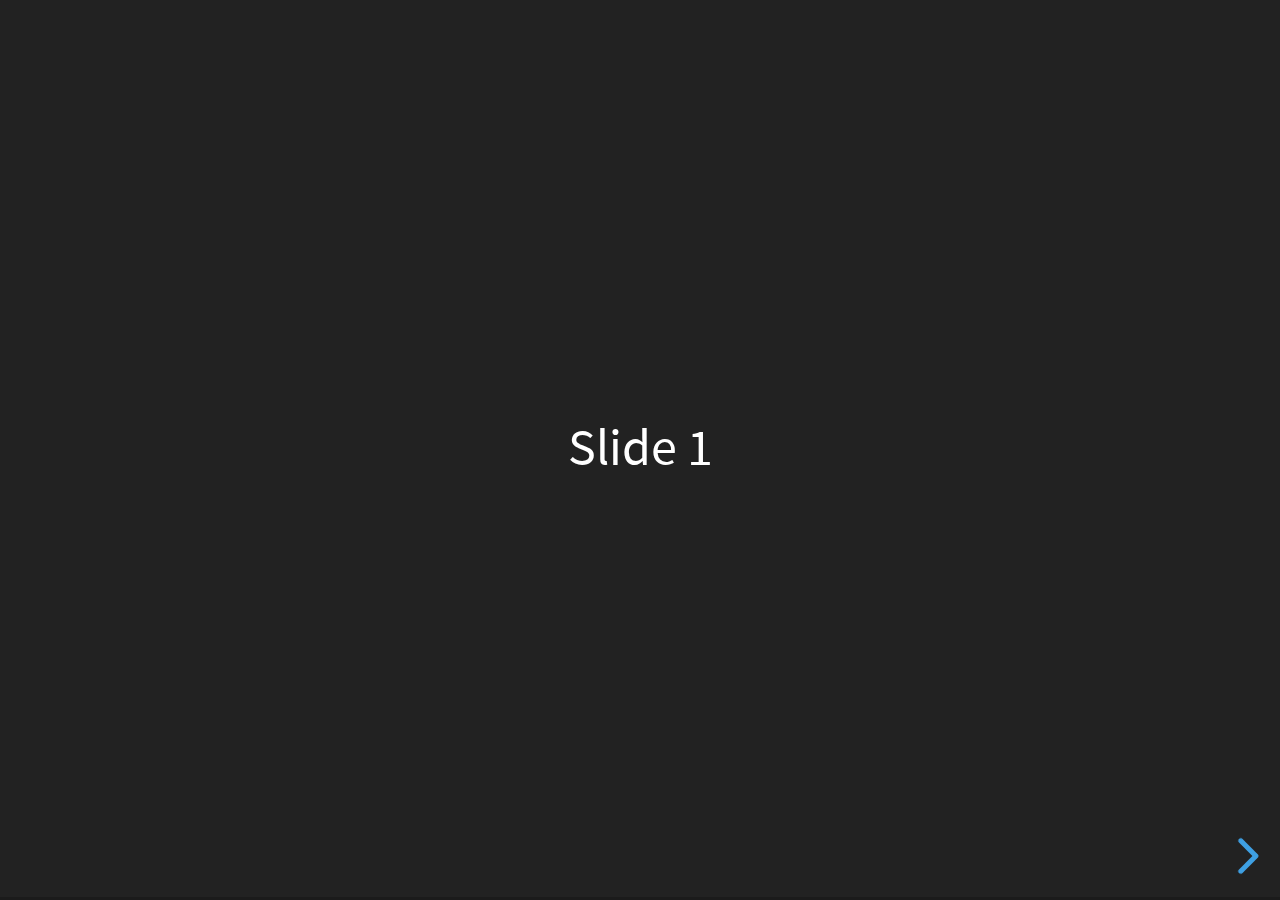
<file: reveal.js-3.7.0/index.html>
<!doctype html>
<html>
	<head>
		<meta charset="utf-8">
		<meta name="viewport" content="width=device-width, initial-scale=1.0, maximum-scale=1.0, user-scalable=no">

		<title>reveal.js</title>

		<link rel="stylesheet" href="css/reveal.css">
		<link rel="stylesheet" href="css/theme/black.css">

		<!-- Theme used for syntax highlighting of code -->
		<link rel="stylesheet" href="lib/css/zenburn.css">

		<!-- Printing and PDF exports -->
		<script>
			var link = document.createElement( 'link' );
			link.rel = 'stylesheet';
			link.type = 'text/css';
			link.href = window.location.search.match( /print-pdf/gi ) ? 'css/print/pdf.css' : 'css/print/paper.css';
			document.getElementsByTagName( 'head' )[0].appendChild( link );
		</script>
	</head>
	<body>
		<div class="reveal">
			<div class="slides">
				<section>Slide 1</section>
				<section>Slide 2</section>
			</div>
		</div>

		<script src="lib/js/head.min.js"></script>
		<script src="js/reveal.js"></script>

		<script>
			// More info about config & dependencies:
			// - https://github.com/hakimel/reveal.js#configuration
			// - https://github.com/hakimel/reveal.js#dependencies
			Reveal.initialize({
				dependencies: [
					{ src: 'plugin/markdown/marked.js' },
					{ src: 'plugin/markdown/markdown.js' },
					{ src: 'plugin/notes/notes.js', async: true },
					{ src: 'plugin/highlight/highlight.js', async: true, callback: function() { hljs.initHighlightingOnLoad(); } }
				]
			});
		</script>
	</body>
</html>
</file>
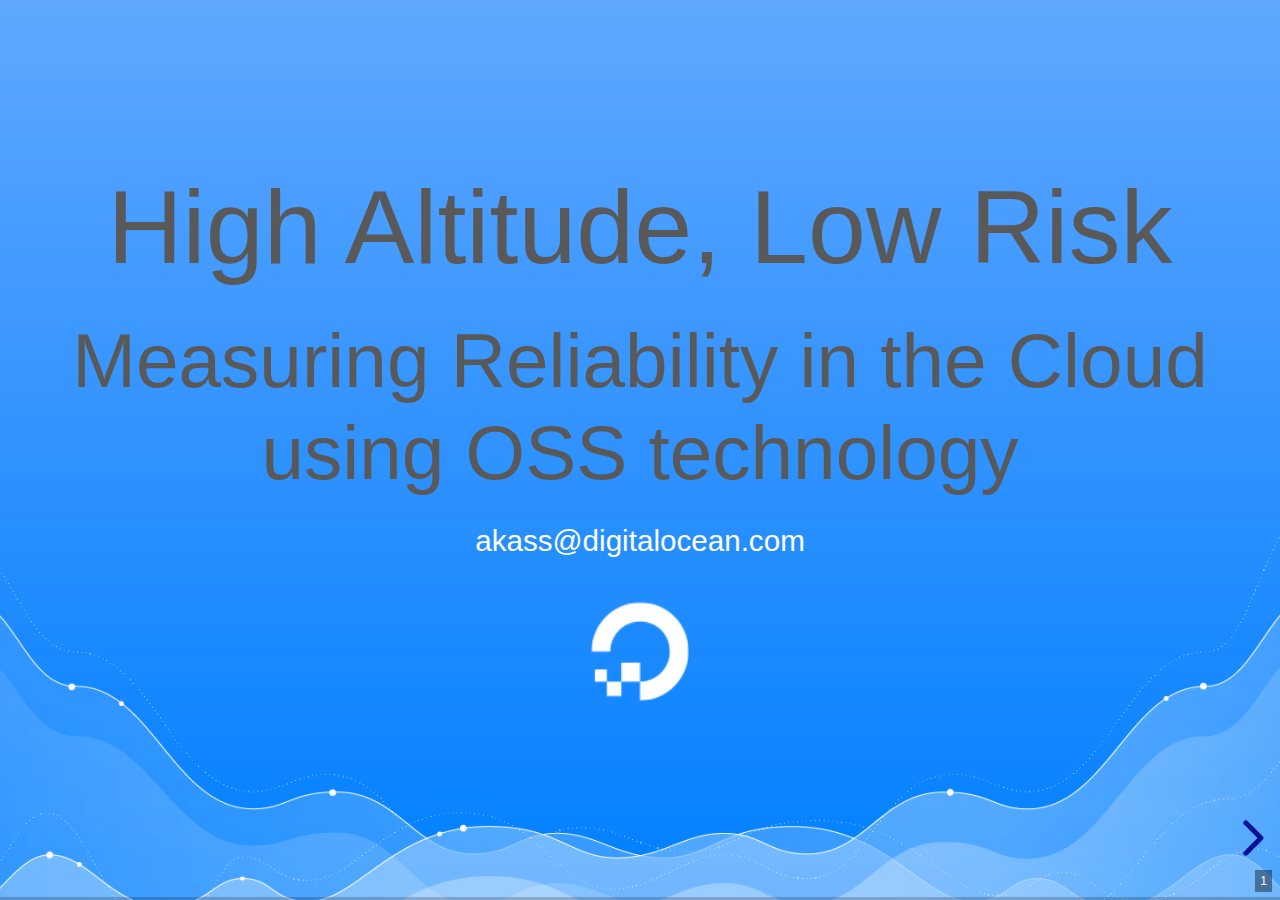
<file: reveal.js-3.7.0/talks/oss_2018/index.html>
<!doctype html>
<html>
	<head>
		<meta charset="utf-8">
		<meta name="viewport" content="width=device-width, initial-scale=1.0, maximum-scale=1.0, user-scalable=no">

		<title>High Altitude, Low Risk</title>

		<link rel="stylesheet" href="../../css/reveal.css">
		<link rel="stylesheet" href="css/base.css">

		<!-- Theme used for syntax highlighting of code -->
		<link rel="stylesheet" href="../../lib/css/zenburn.css">

		<!-- Printing and PDF exports -->
		<script>
			var link = document.createElement( 'link' );
			link.rel = 'stylesheet';
			link.type = 'text/css';
			link.href = window.location.search.match( /print-pdf/gi ) ? '../../css/print/pdf.css' : '../../css/print/paper.css';
			document.getElementsByTagName( 'head' )[0].appendChild( link );
		</script>
	</head>
	<body>
		<div class="reveal">
			<div class="slides">
				<section data-background-image="img/bg1.png">
					<h2>High Altitude, Low Risk</h2>
					<h3>Measuring Reliability in the Cloud using OSS technology</h3>
					<h5 style="font-size: 24px; color: #fff;">akass@digitalocean.com</h5>
					<img src="img/do_white.png" height="80px">
				</section>
				<section data-background-image="img/bg1.png" data-background-opacity=0.2>
				  <h2 class="fragment fade-up" data-fragment-index="0" style="text-align: left">table.of.contents</h2>
				  <p class="fragment" style="font-size:32px">1. <code>alex@digitalocean:~$ whoami</code></p>
				  <p class="fragment" style="font-size:32px">2. <strong>OSS</strong> building blocks at DigitalOcean</p>
				  <p class="fragment" style="font-size:32px">3. <strong>S</strong>ervice <strong>L</strong>evel <strong>M</strong>anagement: productizing reliability data</p>
				  <p class="fragment" style="font-size:32px">4. What's Next/Wrap-Up</p>
				  <p class="fragment" style="font-size:32px">5. Questions (and Answers?)</p>
				</section>
				<section data-background-image="img/bg1.png" data-background-opacity=0.2>
					<h5><code>alex@digitalocean:~$ whoami</code></h5>
					<section data-transition="zoom-in fade-out" data-transition-speed="slow">
						<p></p>
						<h4 class="fragment fade-up" data-fragment-index="0"><img src="img/do_blue.png" height="60px"></h4>
						<h5 class="fragment">Global Cloud Hosting Provider</h5>
						<h5 class="fragment">12 Data Centers, worldwide</h5>
						<h5 class="fragment">DO builds <strong>products</strong> that help engineering teams build, deploy and scale cloud applications</h5>
						<h5>
							<img class="fragment" src="img/droplet.png" height="54px">
							<img class="fragment" src="img/block_attachment.png" height="54px">
							<img class="fragment" src="img/spaces.png" height="54px">
						</h5>
						<h5 class="fragment">
							<img src="img/private_networking.png" height="54px">
							<img src="img/rest_api.png" height="54px">
							<img src="img/lbaas.png" height="54px">
							<img src="img/secure.png" height="54px">
							<img src="img/floating_ip.png" height="54px">
							<img src="img/networking_speed.png" height="54px">
							<img src="img/monitoring1.png" height="54px">
							<img src="img/oss_apps.png" height="54px">
							<img src="img/teams.png" height="54px">
							<img src="img/uptime.png" height="54px">
						</h5>
					</section>
					<section data-transition="fade-in fade-out" data-transition-speed="slow">
						<img class="fragment" src="img/org_chart_oss_small.svg" height="480px">
						<h4 class="fragment" data-fragment-index="0" style="font-weight: bold">my team</h4>
					</section>
					<section data-transition="fade-in fade-out" data-transition-speed="slow">
						<img src="img/org_chart_oss_full.svg" height="560px">
					</section>
					<section>
						Observability Applications - <em>what is our mission?</em>
						<h5>&nbsp;</h5>
						<ol style="font-size: 32px;">
							<li class="fragment" style="margin: 20px;">to <strong>simplify</strong> and <strong>optimize</strong> consumption of data internally</li>
							<li class="fragment" style="margin: 20px;">to <strong>reduce</strong> incident <strong>MTTD/MTTR</strong> through custom applications</li>
							<li class="fragment" style="margin: 20px;">to help <strong>define</strong>, <strong>maintain</strong>, and <strong>broadcast</strong> source-of-truth performance and reliability data to the rest of the organization</li>
						<h5>&nbsp;</h5>
						</ol>
					</section>
					<section>
						<em><font color="#0080FF"> How can we achieve these things?</font></em>
						<h5>&nbsp;</h5>
						<ol style="font-size: 32px;">
							<li style="margin: 20px;">to <strong>simplify</strong> and <strong>optimize</strong> consumption of data</li>
							<li style="margin: 20px;">to <strong>reduce</strong> incident <strong>MTTD/MTTR</strong> through custom applications</li>
							<li style="margin: 20px;">to help <strong>define</strong>, <strong>maintain</strong>, and <strong>broadcast</strong> source-of-truth performance and reliability data to the rest of the organization</li>
							<h5>&nbsp;</h5>
						</ol>
					</section>
					<section>
						<em><font color="#0080FF"> How can we achieve these things?</font></em>
						<ul style="font-size: 32px;">
							<li class="fragment" style="margin: 27px;">By building data products...</li>
							<li class="fragment" style="margin: 27px;">...for <strong>specific stakeholders</strong>...</li>
							<li class="fragment" style="margin: 27px;">...with widely available <strong>open source tools</strong>...</li>
							<li class="fragment" style="margin: 27px;">...to integrate with systems already in place!
						</ul>
						<h5 class="fragment" style="text-align: center; margin: 10px;">(hint: <strong>S</strong>ervice <strong>L</strong>evel <strong>M</strong>anagement)</h5>
					</section>
				</section>
				<section data-background-image="img/bg3.png" data-background-opacity=0.5 data-transition="zoom-out">
					<h5><code>Open Source Software Building Blocks</code></h5>
				</section>
				<section data-background-image="img/bg3.png" data-background-opacity=0.2 data-transition="zoom-in">
					<h5><code>OSS tools in use at DigitalOcean</code></h5>	
					<section>
						<h5><code class="fragment">(a sampling)</code></h5>
						<!-- <h5>&nbsp;</h5> -->
						<img class="fragment" src="img/libvirt.svg" style="height: 80px;">
						<img class="fragment" src="img/ceph_logo.png" style="height: 80px;">
						<img class="fragment" src="img/prometheus-logo-long.png" style="height: 80px;"><br>
						<img class="fragment" src="img/mysql-long.png" style="height: 80px;">
						<img class="fragment" src="img/postgresql-logo.png" style="height: 80px;">
						<img class="fragment" src="img/docker_logo.png" style="height: 80px;">
						<img class="fragment" src="img/k8s_logo.png" style="height: 80px;">
						<img class="fragment" src="img/concourse_logo.png" style="height: 80px;"><br>
						<img class="fragment" src="img/rsyslog_logo.png" style="height: 80px;">
						<img class="fragment" src="img/kafka_logo.png" style="height: 80px;">
						<img class="fragment" src="img/elasticsearch_logo.png" style="height: 80px;">
						<img class="fragment" src="img/mesos_logo.png" style="height: 80px;"><br>
						<img class="fragment" src="img/airflow_logo.png" style="height: 80px;">
						<img class="fragment" src="img/spark_logo.png" style="height: 80px;">
						<img class="fragment" src="img/hive.png" style="height: 80px;">
						<img class="fragment" src="img/hdfs.png" style="height: 80px;">
						<img class="fragment" src="img/presto.png" style="height: 80px;">
					</section>
					<section>
						<h5><code class="fragment"><a href="https://github.com/digitalocean">https://github.com/digitalocean</a></code></h5>
					</section>					
				</section>
				<section data-background-image="img/bg2.png" data-background-opacity=0.5 data-transition="zoom-out">
					<h5><code>Service Level Management (SLM)</code></h5>
				</section>
				<section data-background-image="img/bg2.png" data-background-opacity=0.2 data-transition="zoom-in">
					<h5><code>Service Level Management (SLM)</code></h5>
					<section data-markdown data-transition="fade-in fade-out" data-notes="A program of work coordinated by the Observability Applications team to measure and surface performance and reliability information that drives actionable insight.">
						|      | SLM |      |
						|------|-----|------|
						| SLAs |     | SLOs |
					</section>
					<section data-markdown data-transition="fade-out">
						| SLA |
						|:-----:|
						| an agreement with consequences.    |
					</section>
					<section data-markdown data-transition="fade-out">
						|  SLO    |
						|:------:|
						| an Objective, or goal, but not a commitment.    | 
					</section>
					<section data-markdown data-transition="fade-out">
						|  |
						|:------:|
						|  SLA = service consumption    |
						|  SLO = service production    | 
						|  |
					</section>
					<section>
						<h5>prioritization</h5>
						<ol>
							<li class="fragment">SLOs</li>
							<li class="fragment">SLAs</li>
						</ol>
					</section>
					<section>
						<p class="fragment"><em>ahem:</em></p>
						<p class="fragment">...to <strong>standardize</strong>, <strong>centralize</strong>, and <strong>publish</strong> objective data about the reliability of both customer- and internal-facing products and services.</p>
						<p class="fragment">aka:<strong> a data product</strong> to serve all of DO</p>
						<p class="fragment">ETL<em class="fragment">...</em><strong class="fragment">E?</strong></p>
					</section>
				</section>
				<section data-background-image="img/bg2.png" data-background-opacity=0.5>
					<h5><code>Service Level Management (SLM)</code></h5>
					<code>E</code>
				</section>
				<section data-background-image="img/bg2.png" data-background-opacity=0.2>
					<h5><code>SLM: E</code></h5>
					<section>
						<h5 class="fragment">Extraction points:</h5>
						<h5 class="fragment" style="vertical-align: text-bottom;"> • <img class="fragment" src="img/prometheus-logo-long.png" style="height: 60px; vertical-align: top;"> • <img class="fragment" src="img/kafka_logo.png" style="height: 60px; vertical-align: top"> • <img class="fragment" src="img/mysql-long.png" style="height: 60px; vertical-align: top"> • <img class="fragment" src="img/postgresql-logo.png" style="height: 60px; vertical-align: top;"> • </h5>
					</section>
				</section>
				<section data-background-image="img/bg2.png" data-background-opacity=0.2>
					<h5>
						<code>SLM: E</code>
						<p style="text-align: center">
							<img src="img/prometheus-logo-long.png" style="height: 60px; vertical-align: bottom;">
						</p>
					</h5>
					<section data-transition="fade-out">
						<h5>&nbsp;</h5>
						<ul style="text-align: left; font-size: 32px;">
							<li class="fragment" style="margin: 20px;">Easy to implement and deploy at scale</li>
							<li class="fragment" style="margin: 20px;">Flexible time-series metrics
								<ul style="font-style: italic; font-size: 28px;">
									<li class="fragment">Counters: monotonically increasing</li>
									<img class="fragment" src="img/lb_uptime_counter.png" style="height: 100px;">
									<li class="fragment">Gauges: metrics for a current state of a service</li>
									<img class="fragment" src="img/object_storage_throughput_graph.png" style="height: 100px">
								</ul>
							</li>
						</ul>
					</section>
				</section>
				<section data-background-image="img/bg2.png" data-background-opacity=0.2>
					<h5>
						<code>SLM: E</code>
						<p style="text-align: center">
							<img src="img/prometheus-logo-long.png" style="height: 60px; vertical-align: bottom;">
						</p>
					</h5>
					<section data-transition="fade-out">
						<h5>&nbsp;</h5>
						<h5>&nbsp;</h5>
						<ul style="text-align: left; font-size: 32px;">
							<li class="fragment">Export to HTTP endpoint for consumption</li>
						</ul>
						<pre class="fragment"><code class="language-go">
func ServeSLAMetrics(e *Environment) error {
    reg := prometheus.NewRegistry()
    err := reg.Register(NewSLACollector(e.SLALastRunFile))
    if err != nil { return err }

    handler := promhttp.HandlerFor(reg, promhttp.HandlerOpts{})

    listener, err := net.Listen("tcp", e.SLAAddr)
    if err != nil { return err }

    go http.Serve(listener, handler)
    return nil
}
						</code></pre>
					</section>
					<section>
						<h5>&nbsp;</h5>
						<h5>&nbsp;</h5>
						<h5>Globally-distributed servers</h5>
						<table>
							<tr class="fragment" data-fragment-index="0">
								<td><img src="img/prometheus-logo-square.png" style="height: 60px"></td>
								<td><img src="img/prometheus-logo-square.png" style="height: 60px"></td>
								<td><img src="img/prometheus-logo-square.png" style="height: 60px"></td>
							</tr>
							<tr class="fragment" data-fragment-index="2">
								<td><img src="img/prometheus-logo-square.png" style="height: 60px"></td>
								<td style="vertical-align: middle;">???</td>
								<td><img src="img/prometheus-logo-square.png" style="height: 60px"></td>
							</tr>
							<tr class="fragment" data-fragment-index="1">
								<td><img src="img/prometheus-logo-square.png" style="height: 60px"></td>
								<td><img src="img/prometheus-logo-square.png" style="height: 60px"></td>
								<td><img src="img/prometheus-logo-square.png" style="height: 60px"></td>
							</tr>
						</table>
						<h5 class="fragment">...</h5>
					</section>
					<section>
						<h5>&nbsp;</h5>
						<h5>&nbsp;</h5>

						<h3 class="fragment">PANDORA</h3>
						<pre class="fragment" style="width: 720px;"><code class="language-css" style="word-wrap: break-word; text-align: center;">
a bunch of Prometheus servers on management droplets 
configured using a Git repository and some Go code
						</code></pre>
						<pre class="fragment" style="width: 640px;"><code class="language-yaml" style="word-wrap: break-word;">
services:
  # eng-platcore
  - luca-kubernetes-alerts
  - luca-kubernetes-apiservers
  - luca-kubernetes-kubelet
  - luca-kubernetes-nodes
  - luca-kubernetes-pods
  - luca-kubernetes-service-endpoints
						</code></pre>
						<h5>&nbsp;</h5>
						<h5>&nbsp;</h5>						
					</section>
					<section>
						<h5>&nbsp;</h5>						
						<img src="img/luca_kubelet_graph.png" height="400px">
					</section>
					<section data-transition="fade-out">
						<ul style="text-align: left; font-size: 32px;">
							<li class="fragment">Caveat: data retention buffers</li>
						</ul>
						<h5>&nbsp;</h5>
						<h5>&nbsp;</h5>
					</section>
				</section>
				<section data-background-image="img/bg2.png" data-background-opacity=0.2>
					<h5>
						<code>SLM: E</code>
						<p style="text-align: center">
							<img src="img/kafka_logo.png" style="height: 80px; vertical-align: top;">
						</p>
						<h5>&nbsp;</h5>
					</h5>
					<section data-transition="fade-out">
						<h5>&nbsp;</h5>
						<p class="fragment" style="font-size: 36px;">Efficient distribution/consumption of global data, including:</p>
							<ul class="fragment" style="font-size: 32px;">
								<li class="fragment">Centralized Logging (<img src="img/rsyslog_logo.png" style="height: 30px; vertical-align: bottom">)</li>
								<li class="fragment">Regional Product Lifecycle Events (<img src="img/protobuf_logo.png" style="height: 30px; vertical-align: bottom">)</li>
								<li class="fragment">Global Metrics Data (<img src="img/prometheus-logo-square.png" style="height: 30px; vertical-align: bottom">)</li>
							</ul>
					</section>
					<section data-transition="fade-out">
						<h5>&nbsp;</h5>
						<h5>&nbsp;</h5>
						<img src="img/kafka_streaming_architecture.svg">
					</section>
					<section data-transition="fade-out" data-notes="In regards to RDBMS solutions, they're still prevalent at DO, but we're in the process of a multi-year decoupling of data from a monolithic database into distributed microservices and lifecycle events.  Hence, we need to architect our systems for that future.">
						<ul style="text-align: left; font-size: 32px;">
							<li class="fragment">Caveat: data retention buffers</li>
						</ul>
						<h5>&nbsp;</h5>
						<h5>&nbsp;</h5>
					</section>
				</section>
				<section data-background-image="img/bg2.png" data-background-opacity=0.5>
					<h5><code>Service Level Management (SLM)</code></h5>
					<code>ET</code>
				</section>
				<section data-background-image="img/bg2.png" data-background-opacity=0.2 data-transition="fade-in fade-out" data-transition-speed="slow">
					<h5>
						<code>SLM: ET</code>
						<p style="text-align: center">
							<img src="img/prometheus-logo-square.png" style="height: 60px; vertical-align: bottom;"> + <img src="img/python.png" style="height: 60px; vertical-align: bottom;">
						</p>
					</h5>
					<section data-markdown data-transition="zoom-out" data-transition-speed="slow" data-notes="we use the basic python requests module to pull from the exposed HTTP endpoints">
						```python
						prom_data_payload = json.loads(
							requests.get(full_prometheus_query_string, timeout=50))\
							.content.decode()['data']['result']```
					</section>
				</section>
				<section data-background-image="img/bg2.png" data-background-opacity=0.2 data-transition="fade-in fade-out" data-transition-speed="slow">
					<h5>
						<code>SLM: ET</code>
						<p style="text-align: center">
							<img src="img/python.png" style="height: 60px; vertical-align: bottom;"> + <img src="img/pandas_logo.png" style="height: 60px; vertical-align: bottom;">
						</p>
					</h5>
					<section data-markdown data-transition="zoom-out" data-transition-speed="slow" data-notes="here, we are parsing the resultant dictionary and structuring it into a pandas dataframe - guilty as charged as a former data scientist/engineer">
						```python
						for timeseries in prom_data_payload:
							
							metric = timeseries["metric"]
							values = timeseries["values"]
							
							rows.extend([
									{
										**metric,
										"timestamp": datetime.fromtimestamp(v[0]),
										"value": float(v[1])
									} 
									for v in values])

							return pd.DataFrame(rows)```
					</section>
				</section>
				<section data-background-image="img/bg2.png" data-background-opacity=0.2 data-transition="fade-in fade-out" data-transition-speed="slow">
					<h5>
						<code>SLM: ET</code>
						<p style="text-align: center">
							<img src="img/python.png" style="height: 60px; vertical-align: bottom;"> + <img src="img/pandas_logo.png" style="height: 60px; vertical-align: bottom;"> + <img src="img/spark_logo.png" style="height: 60px; vertical-align: bottom;">
						</p>
					</h5>
					<section data-markdown data-transition="fade-out" data-transition-speed="slow" data-notes="Spark 2.3 - one of the more exciting recent releases for us - incorporating Pandas UDFs!  previously, we were hitting bottlenecks at scale when trying to perform vanilla groupby.apply()s">
						```python
						@F.pandas_udf(df_fixed.schema, F.PandasUDFType.GROUPED_MAP)
						def resample_by_ts(x):
							return x.drop_duplicates('ts')\
								.sort_values('ts')\
								.set_index('ts')\
								.asfreq('300s', method='ffill')\
								.resample('300s')\
								.first().reset_index()

						df_resampled = df_fixed.groupBy(
							"droplet_id", "node", "metric_name").apply(resample_by_ts)```
					</section>
				</section>
				<section data-background-image="img/bg2.png" data-background-opacity=0.5>
					<h5><code>Service Level Management (SLM)</code></h5>
					<code>ETL</code>
				</section>
				<section data-background-image="img/bg2.png" data-background-opacity=0.2 data-transition="fade-in fade-out" data-transition-speed="slow">
					<h5>
						<code>SLM: ETL</code>
						<p style="text-align: center">
							<img src="img/python.png" style="height: 60px; vertical-align: bottom;"> + <img src="img/pandas_logo.png" style="height: 60px; vertical-align: bottom;"> + <img src="img/spark_logo.png" style="height: 60px; vertical-align: bottom;">
						</p>
					</h5>
					<section data-markdown data-transition="convex-in convex-out" data-transition-speed="slow">
						```python
						spark_df \
							.write \
							.mode(saveMode="append") \
							.partitionBy(
								"metric_name", 
								"region", 
								"year", 
								"month", 
								"day",
								"hour") \
							.parquet(full_hdfs_target)```
					</section>
					<section data-markdown data-transition="convex-out" data-transition-speed="slow">
						```python
						import pyarrow as pa
						import pyarrow.parquet as pq

						def write(pandas_df, hdfs_url, *partition_cols):
							__check_url(hdfs_url)

							table = pa.Table.from_pandas(pandas_df, preserve_index=False)

							pq.write_to_dataset(
								table,
								root_path=hdfs_url,
								partition_cols=list(partition_cols),
								preserve_index=False,
								compression="snappy",
								flavor="spark")```
					</section>
				</section>
				<section data-background-image="img/bg2.png" data-background-opacity=0.5>
					<h5><code>Service Level Management (SLM)</code></h5>
					<code>ETLE</code>
				</section>
				<section data-background-image="img/bg2.png" data-background-opacity=0.3>
					<h5>
						<code>SLM: ETLE</code>
					</h5>
					<section>
						<p class="fragment" data-fragment-index="2" style="text-align: center">
							<img src="img/presto.png" style="height:80px;"><br>
							massively parallel, cross-catalog query engine
						</p>
						<p class="fragment" data-fragment-index="1" style="text-align: center">
							<img src="img/hive.png" style="height:80px;"><br>
							schema metadata
						</p>
						<p class="fragment" data-fragment-index="0" style="text-align: center">
							<img src="img/hdfs.png" style="height:80px;"><br>
							data warehouse
						</p>
					</section>
					<section>
						<img src="img/slm_etle.svg" style="height: 480px;">
					</section>
				</section>
				<section data-background-image="img/bg2.png" data-background-opacity=0.5>
					<h5><code>Service Level Management (SLM)</code></h5>
					<code>HV Droplet Availability:<br>an SLO Pipeline example</code>
				</section>
				<section data-background-image="img/bg2.png" data-background-opacity=0.3>
					<h5>
						<code>SLM: hvdroplet availability</code>
					</h5>
					<section>
						<img class="fragment" src="img/droplet.png" style="height: 100px;">
						<h5 class="fragment">A quick product history:</h5>
						<ul style="font-size: 32px;">
							<li class="fragment" style="margin: 20px;">Droplet product launched in 2011</li>
							<li class="fragment" style="margin: 20px;">Pioneered selling VMs on SSDs</li>
							<li class="fragment" style="margin: 20px;">over <strong>100MM</strong> droplets deployed</li>
						</ul>
					</section>
					<section>
						<img src="img/libvirt.svg" style="height: 100px;">
						<h5>virtualization API</h5>
						<pre class="fragment"  style="width: 720px;"><code>
	enum virDomainState {
	VIR_DOMAIN_NOSTATE		=	0
	VIR_DOMAIN_RUNNING		=	1
	VIR_DOMAIN_BLOCKED		=	2
	VIR_DOMAIN_PAUSED		=	3
	VIR_DOMAIN_SHUTDOWN	   	=	4
	VIR_DOMAIN_SHUTOFF		=	5
	VIR_DOMAIN_CRASHED		=	6
	VIR_DOMAIN_PMSUSPENDED		=	7
	}
						</code></pre>
					</section>
					<section data-transition="convex-in convex-out" data-notes="Pandora Pull">
						<img src="img/slm_pandora_pull.svg" height="480px;">
					</section>
					<section data-transition="convex-in convex-out" data-notes="Downtime ETL - includes Server SLA Coverage _and_ Droplet Lifetime">
						<img src="img/slm_downtime_etl.svg" height="480px;">
					</section>
					<section data-transition="convex-in convex-out">
						<img src="img/slm_droplet_api.svg" height="480px;" data-notes="API to pull droplet reliability data at multiple levels of aggregation; written in Rust (first PrestoDB client to do so - we're planning to open-source this in the coming months)">
					</section>
				</section>
				<section data-background-image="img/bg2.png" data-background-opacity=0.3>
					<h5>
						<code>SLM: hvdroplet availability</code>
					</h5>
					<h5>
						<p style="text-align: center">
							<img src="img/libvirt.svg" style="height:40px;"> + <img src="img/prometheus-logo-square.png" style="height:40px;"> + <img src="img/python.png" style="height: 40px; vertical-align: bottom;"> + <img src="img/pandas_logo.png" style="height: 40px; vertical-align: bottom;"> + <img src="img/spark_logo.png" style="height: 40px; vertical-align: bottom;"> + <img src="img/hdfs.png" style="height: 40px; vertical-align: bottom;"> + <img src="img/hive.png" style="height: 40px; vertical-align: bottom;"> + <img src="img/presto.png" style="height: 40px; vertical-align: bottom;">
						</p>
					</h5>
					<section data-transition="zoom-in convex-out" data-transition-speed="slow">
						<h5>&nbsp;</h5>
						<img class="fragment" src="img/slm_architecture_droplet.svg" height="600px">
					</section>
				</section>
				<section>
					<section data-background-image="img/bg4.png" data-background-opacity=0.3 data-transition="zoom-in convex-out" data-transition-speed="slow">
						<img src="img/slm_architecture_droplet.svg" height="480px">
					</section>
					<section data-background-image="img/bg6.png" data-background-opacity=0.3 data-transition="convex-in convex-out" data-transition-speed="slow">
						<img src="img/slm_architecture_block.svg" height="480px">
					</section>
					<section data-background-image="img/bg5.png" data-background-opacity=0.3 data-transition="convex-in convex-out" data-transition-speed="slow">
						<img src="img/slm_architecture_combined.svg" height="650px">
					</section>
				</section>

				<section data-background-image="img/bg3.png" data-background-opacity=0.5>
					<h5>&nbsp;</h5>
					<h5>&nbsp;</h5>
					<h5><code>SLM: A Recap</code></h5>
					<section>
						<ol style="font-size: 32px;">
							<li class="fragment" style="margin: 20px;">
								Portfolio
							</li>
							<li class="fragment" style="margin: 20px;">
								(nearly) unlimited data history
							</li>
							<li class="fragment" style="margin: 20px;">
								API
							</li>
						</ol>
					</section>
				</section>

				<section data-background-image="img/bg4.png" data-background-opacity=0.5 data-notes="1. Onboard all products/services into our portfolio - standardize how they expose data.   2. Warehouse all the data on HDFS.  3. Build an API that exposes data endpoints that continue to be USEFUL for consumers.  Aggregations and granularity are both important.">
					<h5><code>Next Steps in Observability Applications</code></h5>
				</section>

				<section data-background-image="img/bg4.png" data-background-opacity=0.3>
					<h5><code>Next Steps</code></h5>
					<section>
						<h5 class="fragment"><code>SLM v2</code></h5>
						<p class="fragment" style="text-align: center;">
							<code><strike>batch</strike> streaming</code>
						</p>
						<img class="fragment" src="img/slm_v2_arch.svg">
					</section>
					<section data-transition="fade-out" data-transition-speed="slow">
						<img src="img/observatorium_solo.svg">
					</section>
					<section data-transition="fade-in fade-out" data-transition-speed="slow">
						<img src="img/observatorium_inputs.svg">
					</section>
					<section data-transition="fade-in fade-out" data-transition-speed="slow">
						<img src="img/observatorium_graph.svg">
					</section>
					<section data-transition="fade-in fade-out" data-transition-speed="slow">
						<img src="img/observatorium_consumers_cloudops.svg">
					</section>
					<section data-transition="fade-in fade-out" data-transition-speed="slow">
						<img src="img/observatorium_consumers_all.svg">
					</section>
					<section data-transition="fade-in fade-out" data-transition-speed="slow" data-notes="AIOps">
						<img src="img/observatorium_future_1.svg">
					</section>
					<section data-transition="fade-in fade-out" data-transition-speed="slow">
						<img src="img/observatorium_future_2.svg">
					</section>
				</section>

				<section data-background-image="img/bg7.png" data-background-opacity=0.5>
					<h5><code>Some final thoughts</code></h5>
					<section>
						<ul style="font-size: 36px;">
							<li class="fragment" style="margin: 20px;">
								Productize your reliability data
							</li>
							<li class="fragment" style="margin: 20px;">
								Mix n' match your OSS tools
							</li>
							<li class="fragment" style="margin: 20px;">
								Love 2 the 9s
							</li>
						</ul>
						<p style="text-align: center;"><img class="fragment" src="img/prince_thumbs_up.jpg" height="200px;"></p>
					</section>
				</section>
				<section data-background-image="img/bg7.png" data-background-opacity=0.5>
					<h2>Thank You!</h2>
				</section>
			</div>
		</div>

		<script src="../../lib/js/head.min.js"></script>
		<script src="../../js/reveal.js"></script>

		<script>
			// More info about config & dependencies:
			// - https://github.com/hakimel/reveal.js#configuration
			// - https://github.com/hakimel/reveal.js#dependencies
			Reveal.initialize({
				dependencies: [
					{ src: '../../plugin/markdown/marked.js' },
					{ src: '../../plugin/markdown/markdown.js' },
					{ src: '../../plugin/notes/notes.js', async: true },
					{ src: '../../plugin/highlight/highlight.js', 
					  async: true, 
					  callback: function() { 
					  	hljs.initHighlightingOnLoad(); 
					  } 
					}
				],
				fragmentInURL: false,
				slideNumber: true,
				history: false,
				transition: 'fade', // none/fade/slide/convex/concave/zoom
				transitionSpeed: 'slow' // default/fast/slow
			});
		</script>

	<style type="text/css">
	    /* 1. Style header/footer <div> so they are positioned as desired. */
	    #header-left {
	        position: absolute;
	        top: 0%;
	        left: 0%;
	    }
	    #header-right {
	        position: absolute;
	        top: 0%;
	        right: 0%;
	    }
	    #footer-left {
	        position: absolute;
	        bottom: 2%;
	        left: 2%;
	    }
	    .reveal p {
	    	margin: 20px 0;
	    	line-height: 1.3;
	    	text-align: left; 
	    	color: #595959;
	    }
	    .reveal .slides header {
	    	position:absolute;
	    	top: -50%;
	    	left: -50%;
	    }
        .reveal .slides section .fragment.fade-down {
	        opacity: 1;
	        visibility: visible;
	    }
	    .reveal .slides section .fragment.fade-down.visible,
	    .reveal .slides section .fragment.visible:not(.current-fragment) {
	        color: #595959;
	    }
	    .reveal .slides section .fragment.fade-down,
	    .reveal .slides section .fragment.current-fragment {
	        color: #0080FF;
	    }
        .reveal .slides section .fragment.fade-up {
	        opacity: 1;
	        visibility: visible;
	    }
	    .reveal .slides section .fragment.fade-up.visible,
	    .reveal .slides section .fragment.visible:not(.current-fragment) {
	        color: #595959;
	    }
	    .reveal .slides section .fragment.fade-up,
	    .reveal .slides section .fragment.current-fragment {
	        color: #0080FF;
	    }

	    .reveal section img { 
	    	background:none; 
	    	border:none; 
	    	box-shadow:none; 
	    }

	</style>

	<!-- 2. Create hidden header/footer <div> -->
	<div id="hidden" style="display:none;">
	    <div id="header">
	        <div id="footer-left"><img src="img/digitalocean_blue.png" height="40px;"></div>
	    </div>
	</div>

	<script src="https://code.jquery.com/jquery-2.2.4.min.js"></script>
	<script type="text/javascript">
	    // 3. On Reveal.js ready event, copy header/footer <div> into each `.slide-background` <div>
	    var header = $('#header').html();
	    if ( window.location.search.match( /print-pdf/gi ) ) {
	        Reveal.addEventListener( 'ready', function( event ) {
	            $('.slide-background').append(header);
	        });
	    }
	    else {
	        $('div.reveal').append(header);
	   }
	</script>

	</body>
</html>
</file>
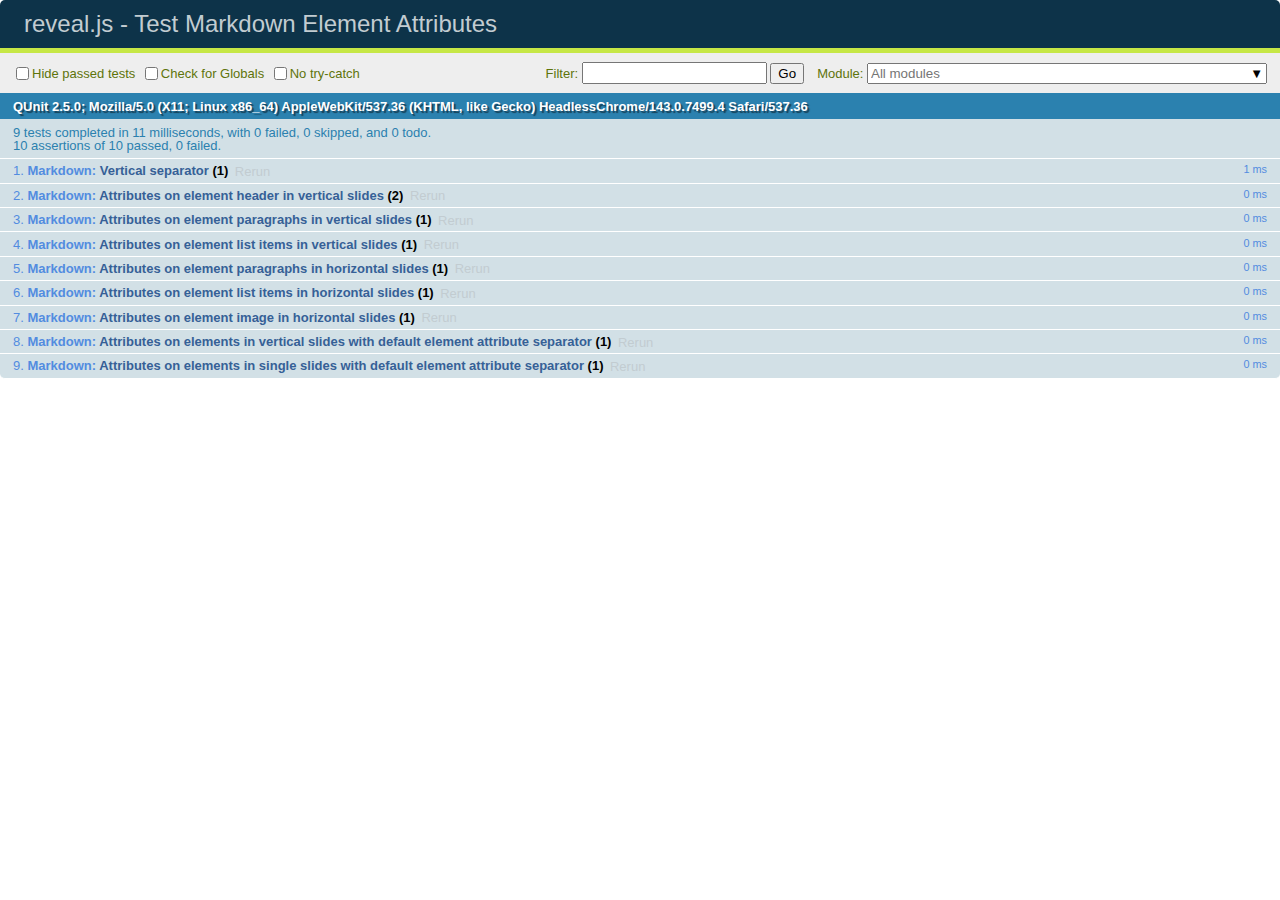
<file: reveal.js-3.7.0/test/test-markdown-element-attributes.html>
<!doctype html>
<html lang="en">

	<head>
		<meta charset="utf-8">

		<title>reveal.js - Test Markdown Element Attributes</title>

		<link rel="stylesheet" href="../css/reveal.css">
		<link rel="stylesheet" href="qunit-2.5.0.css">
	</head>

	<body style="overflow: auto;">

		<div id="qunit"></div>
		<div id="qunit-fixture"></div>

		<div class="reveal" style="display: none;">

			<div class="slides">

				<!-- <section data-markdown="example.md" data-separator="^\n\n\n" data-separator-vertical="^\n\n"></section> -->

				<!-- Slides are separated by newline + three dashes + newline, vertical slides identical but two dashes -->
				<section data-markdown data-separator="^\n---\n$" data-separator-vertical="^\n--\n$" data-element-attributes="{_\s*?([^}]+?)}">>
					<script type="text/template">
						## Slide 1.1
						<!-- {_class="fragment fade-out" data-fragment-index="1"} -->

						--

						## Slide 1.2
						<!-- {_class="fragment shrink"} -->

						Paragraph 1
						<!-- {_class="fragment grow"} -->

						Paragraph 2
						<!-- {_class="fragment grow"} -->

						- list item 1 <!-- {_class="fragment grow"} -->
						- list item 2 <!-- {_class="fragment grow"} -->
						- list item 3 <!-- {_class="fragment grow"} -->


						---

						## Slide 2


						Paragraph 1.2  
						multi-line <!-- {_class="fragment highlight-red"} -->

						Paragraph 2.2 <!-- {_class="fragment highlight-red"} -->

						Paragraph 2.3 <!-- {_class="fragment highlight-red"} -->

						Paragraph 2.4 <!-- {_class="fragment highlight-red"} -->

						- list item 1 <!-- {_class="fragment highlight-green"} -->
						- list item 2<!-- {_class="fragment highlight-green"} -->
						- list item 3<!-- {_class="fragment highlight-green"} -->
						- list item 4
						<!-- {_class="fragment highlight-green"} -->
						- list item 5<!-- {_class="fragment highlight-green"} -->

						Test

						![Example Picture](examples/assets/image2.png)
						<!-- {_class="reveal stretch"} -->

					</script>
				</section>



				<section 	data-markdown data-separator="^\n\n\n"
									data-separator-vertical="^\n\n"
									data-separator-notes="^Note:"
									data-charset="utf-8">
					<script type="text/template">
						# Test attributes in Markdown with default separator
						## Slide 1 Def <!-- .element: class="fragment highlight-red" data-fragment-index="1" -->


						## Slide 2 Def
						<!-- .element: class="fragment highlight-red" -->

					</script>
				</section>

				<section data-markdown>
				  <script type="text/template">
					## Hello world
					A paragraph
					<!-- .element: class="fragment highlight-blue" -->
				  </script>
				</section>

				<section data-markdown>
				  <script type="text/template">
					## Hello world

					Multiple  
					Line
					<!-- .element: class="fragment highlight-blue" -->
				  </script>
				</section>

				<section data-markdown>
				  <script type="text/template">
					## Hello world

					Test<!-- .element: class="fragment highlight-blue" -->

					More Test
				  </script>
				</section>


			</div>

		</div>

		<script src="../lib/js/head.min.js"></script>
		<script src="../js/reveal.js"></script>
		<script src="../plugin/markdown/marked.js"></script>
		<script src="../plugin/markdown/markdown.js"></script>
		<script src="qunit-2.5.0.js"></script>

		<script src="test-markdown-element-attributes.js"></script>

	</body>
</html>
</file>
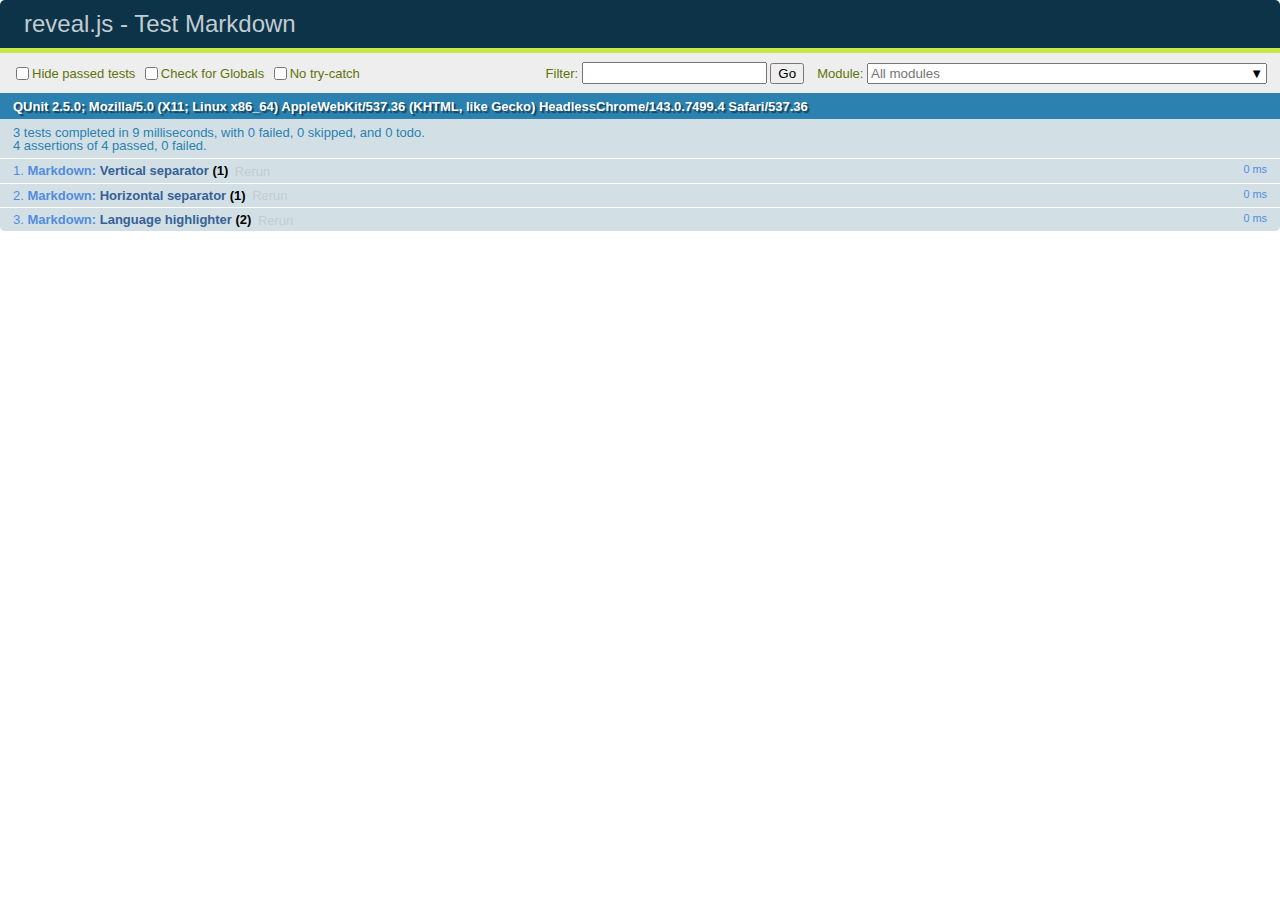
<file: reveal.js-3.7.0/test/test-markdown-external.html>
<!doctype html>
<html lang="en">

	<head>
		<meta charset="utf-8">

		<title>reveal.js - Test Markdown</title>

		<link rel="stylesheet" href="../css/reveal.css">
		<link rel="stylesheet" href="qunit-2.5.0.css">
	</head>

	<body style="overflow: auto;">

		<div id="qunit"></div>
  		<div id="qunit-fixture"></div>

		<div class="reveal" style="display: none;">

			<div class="slides">
				<section data-markdown="simple.md" data-separator="^\r?\n\r?\n\r?\n" data-separator-vertical="^\r?\n\r?\n"></section>
			</div>

		</div>

		<script src="../lib/js/head.min.js"></script>
		<script src="../js/reveal.js"></script>
		<script src="../plugin/highlight/highlight.js"></script>
		<script src="../plugin/markdown/marked.js"></script>
		<script src="../plugin/markdown/markdown.js"></script>
		<script src="qunit-2.5.0.js"></script>

		<script src="test-markdown-external.js"></script>

	</body>
</html>
</file>
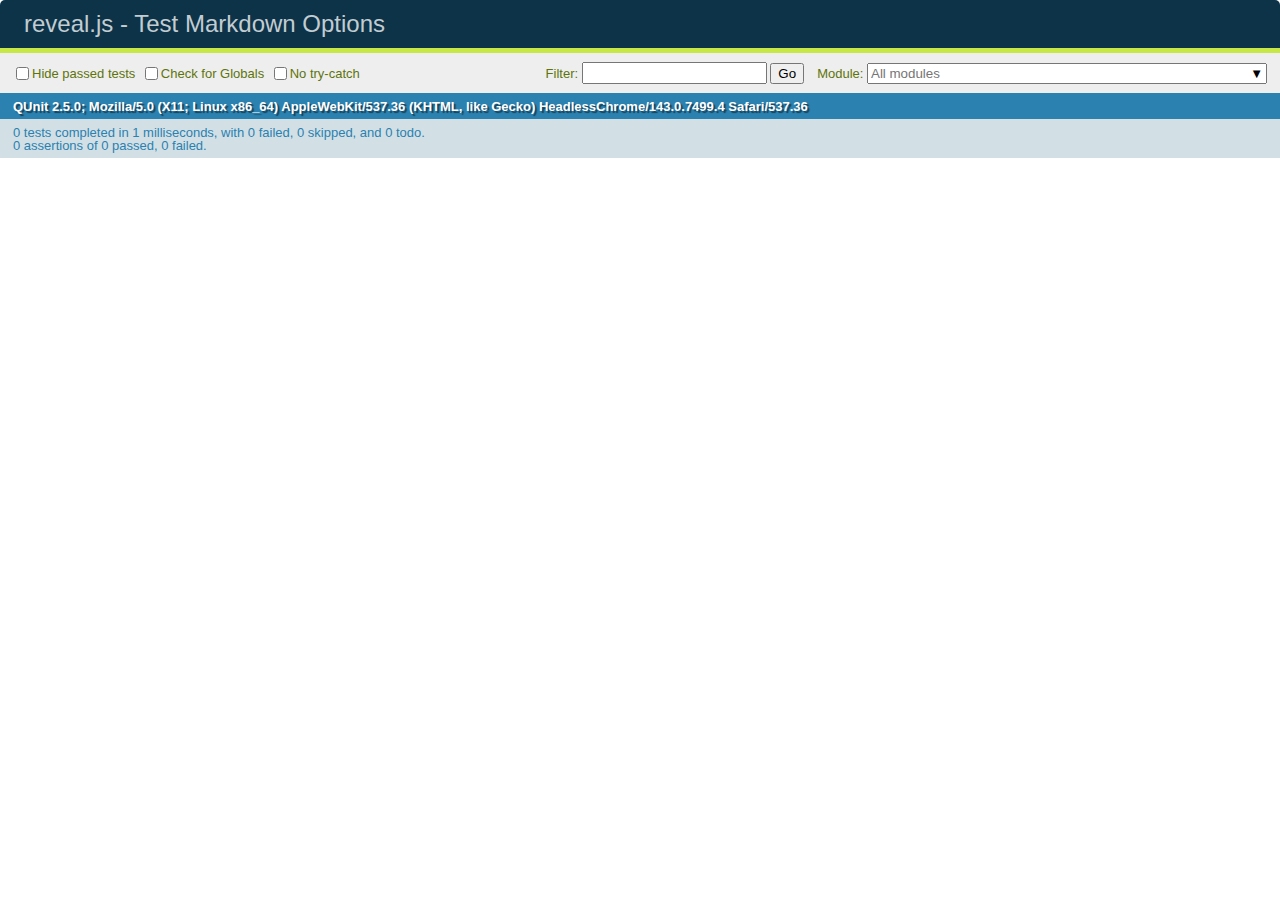
<file: reveal.js-3.7.0/test/test-markdown-options.html>
<!doctype html>
<html lang="en">

	<head>
		<meta charset="utf-8">

		<title>reveal.js - Test Markdown Options</title>

		<link rel="stylesheet" href="../css/reveal.css">
		<link rel="stylesheet" href="qunit-2.5.0.css">
	</head>

	<body style="overflow: auto;">

		<div id="qunit"></div>
		<div id="qunit-fixture"></div>

		<div class="reveal" style="display: none;">

			<div class="slides">

				<section data-markdown>
					<script type="text/template">
						## Testing Markdown Options

						This "slide" should contain 'smart' quotes.
					</script>
				</section>

			</div>

		</div>

		<script src="../lib/js/head.min.js"></script>
		<script src="../js/reveal.js"></script>
		<script src="qunit-2.5.0.js"></script>

		<script src="test-markdown-options.js"></script>

	</body>
</html>
</file>
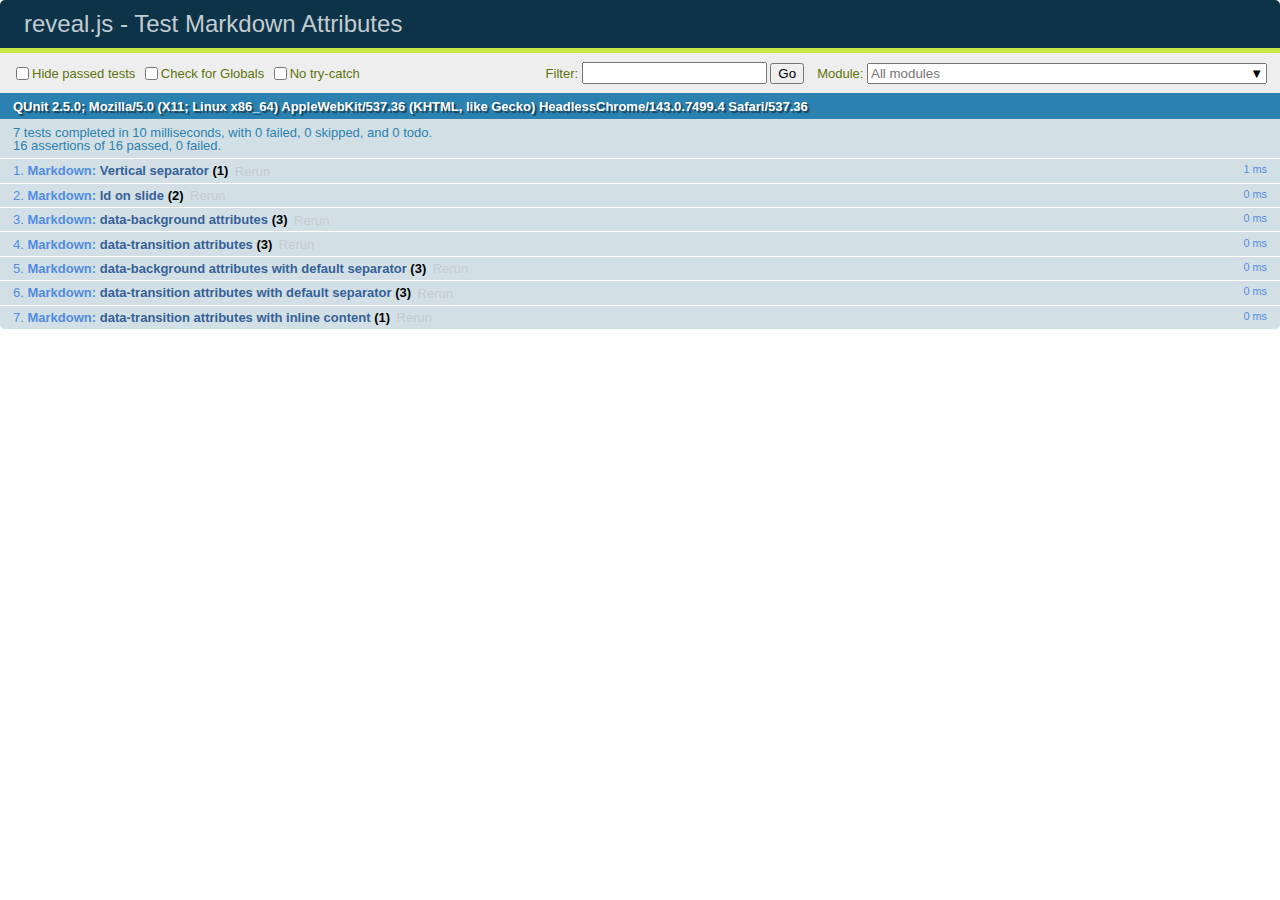
<file: reveal.js-3.7.0/test/test-markdown-slide-attributes.html>
<!doctype html>
<html lang="en">

	<head>
		<meta charset="utf-8">

		<title>reveal.js - Test Markdown Attributes</title>

		<link rel="stylesheet" href="../css/reveal.css">
		<link rel="stylesheet" href="qunit-2.5.0.css">
	</head>

	<body style="overflow: auto;">

		<div id="qunit"></div>
		<div id="qunit-fixture"></div>

		<div class="reveal" style="display: none;">

			<div class="slides">

				<!-- <section data-markdown="example.md" data-separator="^\n\n\n" data-separator-vertical="^\n\n"></section> -->

				<!-- Slides are separated by three lines, vertical slides by two lines, attributes are one any line starting with (spaces and) two dashes -->
				<section 	data-markdown data-separator="^\n\n\n"
									data-separator-vertical="^\n\n"
									data-separator-notes="^Note:"
									data-attributes="--\s(.*?)$"
									data-charset="utf-8">
					<script type="text/template">
						# Test attributes in Markdown
						## Slide 1



						## Slide 2
						<!-- -- id="slide2" data-transition="zoom" data-background="#A0C66B" -->


						## Slide 2.1
						<!-- -- data-background="#ff0000" data-transition="fade" -->


						## Slide 2.2
						[Link to Slide2](#/slide2)



						## Slide 3
						<!-- -- data-transition="zoom" data-background="#C6916B" -->



						## Slide 4
					</script>
				</section>

				<section 	data-markdown data-separator="^\n\n\n"
									data-separator-vertical="^\n\n"
									data-separator-notes="^Note:"
									data-charset="utf-8">
					<script type="text/template">
						# Test attributes in Markdown with default separator
						## Slide 1 Def



						## Slide 2 Def
						<!-- .slide: id="slide2def" data-transition="concave" data-background="#A7C66B" -->


						## Slide 2.1 Def
						<!-- .slide: data-background="#f70000" data-transition="page" -->


						## Slide 2.2 Def
						[Link to Slide2](#/slide2def)



						## Slide 3 Def
						<!-- .slide: data-transition="concave" data-background="#C7916B" -->



						## Slide 4
					</script>
				</section>

				<section data-markdown>
					<script type="text/template">
						<!-- .slide: data-background="#ff0000" -->
						## Hello world
					</script>
				</section>

				<section data-markdown>
					<script type="text/template">
						## Hello world
						<!-- .slide: data-background="#ff0000" -->
					</script>
				</section>

				<section data-markdown>
					<script type="text/template">
						## Hello world

						Test
						<!-- .slide: data-background="#ff0000" -->

						More Test
					</script>
				</section>

			</div>

		</div>

		<script src="../lib/js/head.min.js"></script>
		<script src="../js/reveal.js"></script>
		<script src="../plugin/markdown/marked.js"></script>
		<script src="../plugin/markdown/markdown.js"></script>
		<script src="qunit-2.5.0.js"></script>

		<script src="test-markdown-slide-attributes.js"></script>

	</body>
</html>
</file>
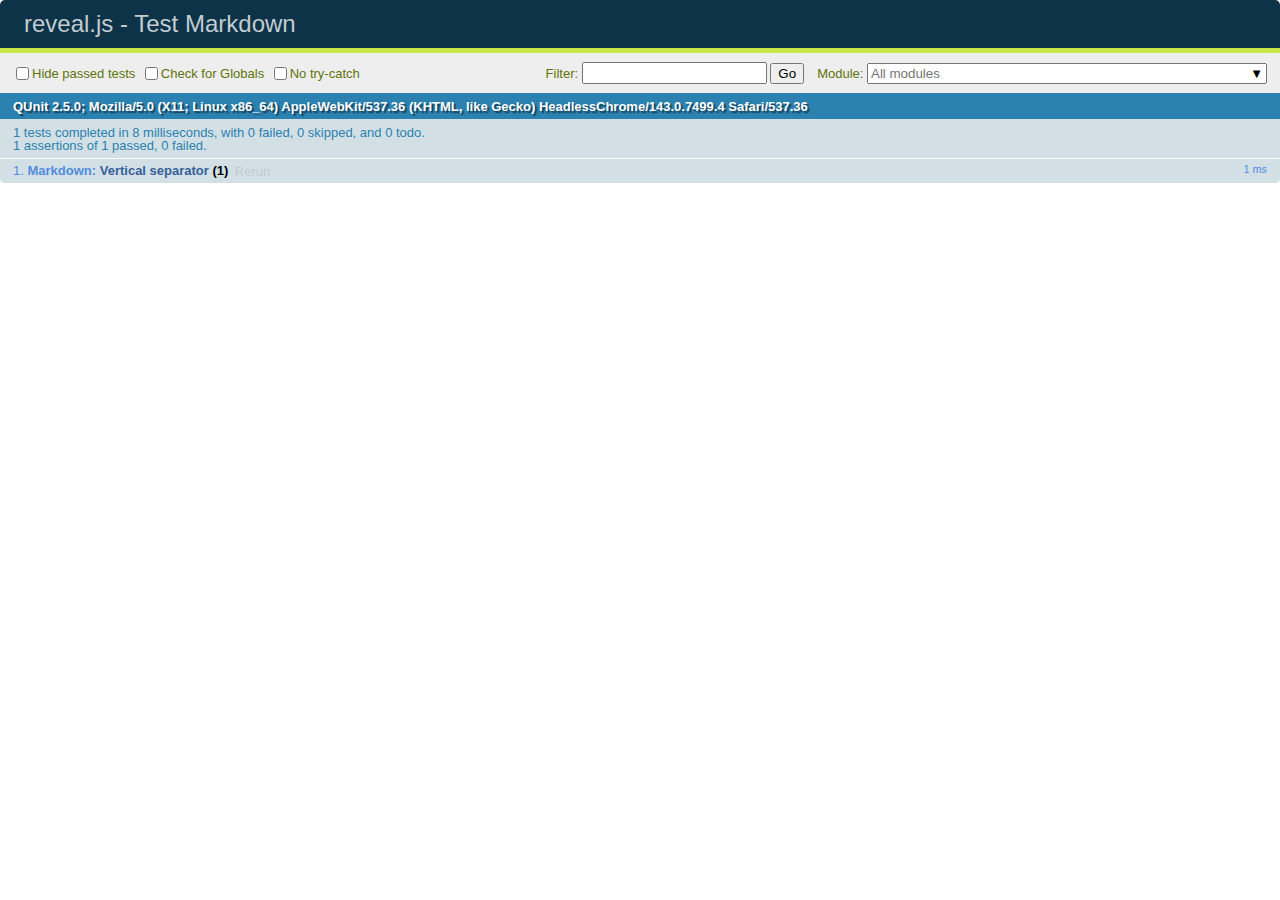
<file: reveal.js-3.7.0/test/test-markdown.html>
<!doctype html>
<html lang="en">

	<head>
		<meta charset="utf-8">

		<title>reveal.js - Test Markdown</title>

		<link rel="stylesheet" href="../css/reveal.css">
		<link rel="stylesheet" href="qunit-2.5.0.css">
	</head>

	<body style="overflow: auto;">

		<div id="qunit"></div>
		<div id="qunit-fixture"></div>

		<div class="reveal" style="display: none;">

			<div class="slides">

				<!-- <section data-markdown="example.md" data-separator="^\n\n\n" data-separator-vertical="^\n\n"></section> -->

				<!-- Slides are separated by newline + three dashes + newline, vertical slides identical but two dashes -->
				<section data-markdown data-separator="^\n---\n$" data-separator-vertical="^\n--\n$">
					<script type="text/template">
						## Slide 1.1

						--

						## Slide 1.2

						---

						## Slide 2
					</script>
				</section>

			</div>

		</div>

		<script src="../lib/js/head.min.js"></script>
		<script src="../js/reveal.js"></script>
		<script src="../plugin/markdown/marked.js"></script>
		<script src="../plugin/markdown/markdown.js"></script>
		<script src="qunit-2.5.0.js"></script>

		<script src="test-markdown.js"></script>

	</body>
</html>
</file>
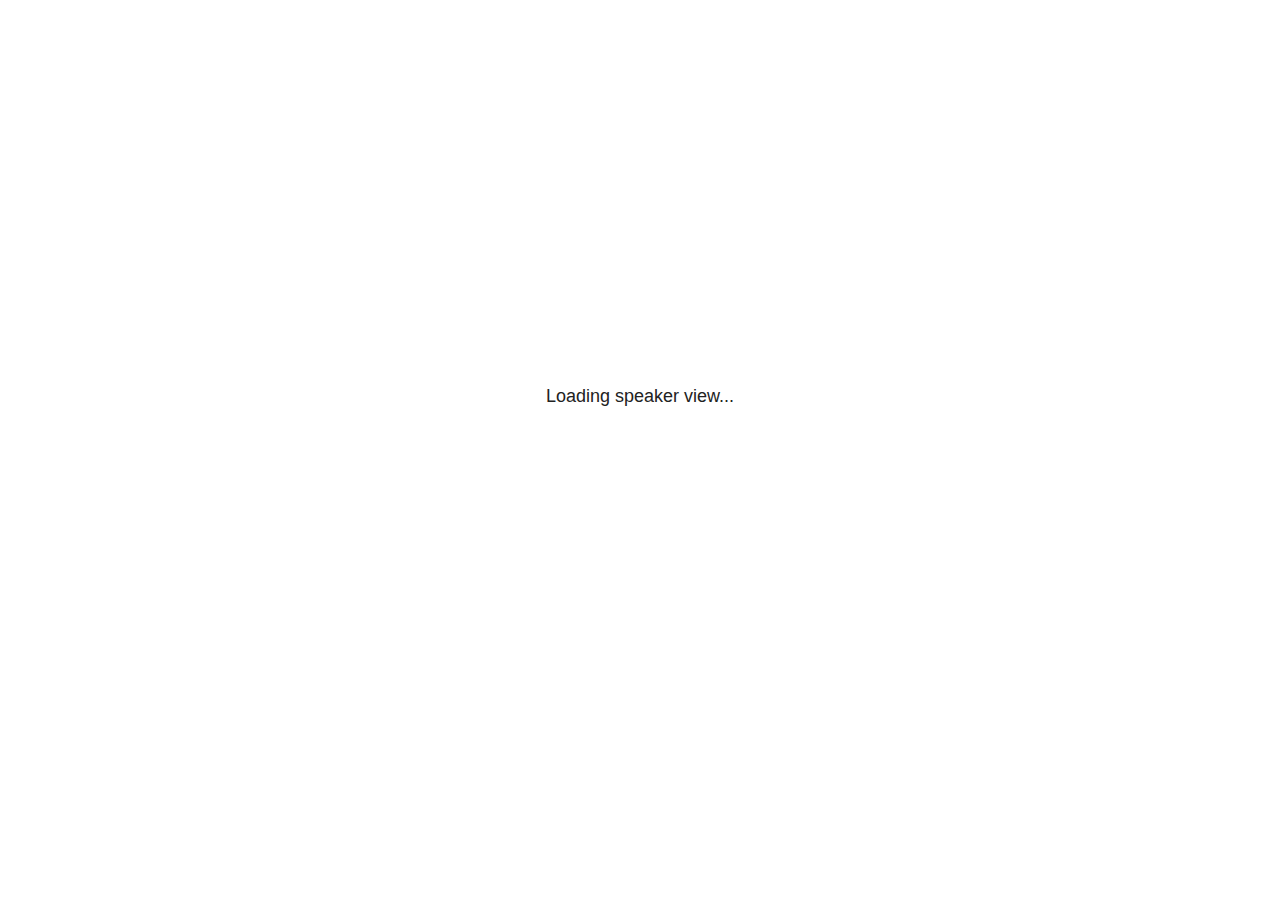
<file: reveal.js-3.7.0/plugin/notes/notes.html>
<!doctype html>
<html lang="en">
	<head>
		<meta charset="utf-8">

		<title>reveal.js - Slide Notes</title>

		<style>
			body {
				font-family: Helvetica;
				font-size: 18px;
			}

			#current-slide,
			#upcoming-slide,
			#speaker-controls {
				padding: 6px;
				box-sizing: border-box;
				-moz-box-sizing: border-box;
			}

			#current-slide iframe,
			#upcoming-slide iframe {
				width: 100%;
				height: 100%;
				border: 1px solid #ddd;
			}

			#current-slide .label,
			#upcoming-slide .label {
				position: absolute;
				top: 10px;
				left: 10px;
				z-index: 2;
			}

			#connection-status {
				position: absolute;
				top: 0;
				left: 0;
				width: 100%;
				height: 100%;
				z-index: 20;
				padding: 30% 20% 20% 20%;
				font-size: 18px;
				color: #222;
				background: #fff;
				text-align: center;
				box-sizing: border-box;
				line-height: 1.4;
			}

			.overlay-element {
				height: 34px;
				line-height: 34px;
				padding: 0 10px;
				text-shadow: none;
				background: rgba( 220, 220, 220, 0.8 );
				color: #222;
				font-size: 14px;
			}

			.overlay-element.interactive:hover {
				background: rgba( 220, 220, 220, 1 );
			}

			#current-slide {
				position: absolute;
				width: 60%;
				height: 100%;
				top: 0;
				left: 0;
				padding-right: 0;
			}

			#upcoming-slide {
				position: absolute;
				width: 40%;
				height: 40%;
				right: 0;
				top: 0;
			}

			/* Speaker controls */
			#speaker-controls {
				position: absolute;
				top: 40%;
				right: 0;
				width: 40%;
				height: 60%;
				overflow: auto;
				font-size: 18px;
			}

				.speaker-controls-time.hidden,
				.speaker-controls-notes.hidden {
					display: none;
				}

				.speaker-controls-time .label,
				.speaker-controls-pace .label,
				.speaker-controls-notes .label {
					text-transform: uppercase;
					font-weight: normal;
					font-size: 0.66em;
					color: #666;
					margin: 0;
				}

				.speaker-controls-time, .speaker-controls-pace {
					border-bottom: 1px solid rgba( 200, 200, 200, 0.5 );
					margin-bottom: 10px;
					padding: 10px 16px;
					padding-bottom: 20px;
					cursor: pointer;
				}

				.speaker-controls-time .reset-button {
					opacity: 0;
					float: right;
					color: #666;
					text-decoration: none;
				}
				.speaker-controls-time:hover .reset-button {
					opacity: 1;
				}

				.speaker-controls-time .timer,
				.speaker-controls-time .clock {
					width: 50%;
				}

				.speaker-controls-time .timer,
				.speaker-controls-time .clock,
				.speaker-controls-time .pacing .hours-value,
				.speaker-controls-time .pacing .minutes-value,
				.speaker-controls-time .pacing .seconds-value {
					font-size: 1.9em;
				}

				.speaker-controls-time .timer {
					float: left;
				}

				.speaker-controls-time .clock {
					float: right;
					text-align: right;
				}

				.speaker-controls-time span.mute {
					opacity: 0.3;
				}

				.speaker-controls-time .pacing-title {
					margin-top: 5px;
				}

				.speaker-controls-time .pacing.ahead {
					color: blue;
				}

				.speaker-controls-time .pacing.on-track {
					color: green;
				}

				.speaker-controls-time .pacing.behind {
					color: red;
				}

				.speaker-controls-notes {
					padding: 10px 16px;
				}

				.speaker-controls-notes .value {
					margin-top: 5px;
					line-height: 1.4;
					font-size: 1.2em;
				}

			/* Layout selector */
			#speaker-layout {
				position: absolute;
				top: 10px;
				right: 10px;
				color: #222;
				z-index: 10;
			}
				#speaker-layout select {
					position: absolute;
					width: 100%;
					height: 100%;
					top: 0;
					left: 0;
					border: 0;
					box-shadow: 0;
					cursor: pointer;
					opacity: 0;

					font-size: 1em;
					background-color: transparent;

					-moz-appearance: none;
					-webkit-appearance: none;
					-webkit-tap-highlight-color: rgba(0, 0, 0, 0);
				}

				#speaker-layout select:focus {
					outline: none;
					box-shadow: none;
				}

			.clear {
				clear: both;
			}

			/* Speaker layout: Wide */
			body[data-speaker-layout="wide"] #current-slide,
			body[data-speaker-layout="wide"] #upcoming-slide {
				width: 50%;
				height: 45%;
				padding: 6px;
			}

			body[data-speaker-layout="wide"] #current-slide {
				top: 0;
				left: 0;
			}

			body[data-speaker-layout="wide"] #upcoming-slide {
				top: 0;
				left: 50%;
			}

			body[data-speaker-layout="wide"] #speaker-controls {
				top: 45%;
				left: 0;
				width: 100%;
				height: 50%;
				font-size: 1.25em;
			}

			/* Speaker layout: Tall */
			body[data-speaker-layout="tall"] #current-slide,
			body[data-speaker-layout="tall"] #upcoming-slide {
				width: 45%;
				height: 50%;
				padding: 6px;
			}

			body[data-speaker-layout="tall"] #current-slide {
				top: 0;
				left: 0;
			}

			body[data-speaker-layout="tall"] #upcoming-slide {
				top: 50%;
				left: 0;
			}

			body[data-speaker-layout="tall"] #speaker-controls {
				padding-top: 40px;
				top: 0;
				left: 45%;
				width: 55%;
				height: 100%;
				font-size: 1.25em;
			}

			/* Speaker layout: Notes only */
			body[data-speaker-layout="notes-only"] #current-slide,
			body[data-speaker-layout="notes-only"] #upcoming-slide {
				display: none;
			}

			body[data-speaker-layout="notes-only"] #speaker-controls {
				padding-top: 40px;
				top: 0;
				left: 0;
				width: 100%;
				height: 100%;
				font-size: 1.25em;
			}

			@media screen and (max-width: 1080px) {
				body[data-speaker-layout="default"] #speaker-controls {
					font-size: 16px;
				}
			}

			@media screen and (max-width: 900px) {
				body[data-speaker-layout="default"] #speaker-controls {
					font-size: 14px;
				}
			}

			@media screen and (max-width: 800px) {
				body[data-speaker-layout="default"] #speaker-controls {
					font-size: 12px;
				}
			}

		</style>
	</head>

	<body>

		<div id="connection-status">Loading speaker view...</div>

		<div id="current-slide"></div>
		<div id="upcoming-slide"><span class="overlay-element label">Upcoming</span></div>
		<div id="speaker-controls">
			<div class="speaker-controls-time">
				<h4 class="label">Time <span class="reset-button">Click to Reset</span></h4>
				<div class="clock">
					<span class="clock-value">0:00 AM</span>
				</div>
				<div class="timer">
					<span class="hours-value">00</span><span class="minutes-value">:00</span><span class="seconds-value">:00</span>
				</div>
				<div class="clear"></div>

				<h4 class="label pacing-title" style="display: none">Pacing – Time to finish current slide</h4>
				<div class="pacing" style="display: none">
					<span class="hours-value">00</span><span class="minutes-value">:00</span><span class="seconds-value">:00</span>
				</div>
			</div>

			<div class="speaker-controls-notes hidden">
				<h4 class="label">Notes</h4>
				<div class="value"></div>
			</div>
		</div>
		<div id="speaker-layout" class="overlay-element interactive">
			<span class="speaker-layout-label"></span>
			<select class="speaker-layout-dropdown"></select>
		</div>

		<script src="../../plugin/markdown/marked.js"></script>
		<script>

			(function() {

				var notes,
					notesValue,
					currentState,
					currentSlide,
					upcomingSlide,
					layoutLabel,
					layoutDropdown,
					connected = false;

				var SPEAKER_LAYOUTS = {
					'default': 'Default',
					'wide': 'Wide',
					'tall': 'Tall',
					'notes-only': 'Notes only'
				};

				setupLayout();

				var connectionStatus = document.querySelector( '#connection-status' );
				var connectionTimeout = setTimeout( function() {
					connectionStatus.innerHTML = 'Error connecting to main window.<br>Please try closing and reopening the speaker view.';
				}, 5000 );

				window.addEventListener( 'message', function( event ) {

					clearTimeout( connectionTimeout );
					connectionStatus.style.display = 'none';

					var data = JSON.parse( event.data );

					// The overview mode is only useful to the reveal.js instance
					// where navigation occurs so we don't sync it
					if( data.state ) delete data.state.overview;

					// Messages sent by the notes plugin inside of the main window
					if( data && data.namespace === 'reveal-notes' ) {
						if( data.type === 'connect' ) {
							handleConnectMessage( data );
						}
						else if( data.type === 'state' ) {
							handleStateMessage( data );
						}
					}
					// Messages sent by the reveal.js inside of the current slide preview
					else if( data && data.namespace === 'reveal' ) {
						if( /ready/.test( data.eventName ) ) {
							// Send a message back to notify that the handshake is complete
							window.opener.postMessage( JSON.stringify({ namespace: 'reveal-notes', type: 'connected'} ), '*' );
						}
						else if( /slidechanged|fragmentshown|fragmenthidden|paused|resumed/.test( data.eventName ) && currentState !== JSON.stringify( data.state ) ) {

							window.opener.postMessage( JSON.stringify({ method: 'setState', args: [ data.state ]} ), '*' );

						}
					}

				} );

				/**
				 * Called when the main window is trying to establish a
				 * connection.
				 */
				function handleConnectMessage( data ) {

					if( connected === false ) {
						connected = true;

						setupIframes( data );
						setupKeyboard();
						setupNotes();
						setupTimer();
					}

				}

				/**
				 * Called when the main window sends an updated state.
				 */
				function handleStateMessage( data ) {

					// Store the most recently set state to avoid circular loops
					// applying the same state
					currentState = JSON.stringify( data.state );

					// No need for updating the notes in case of fragment changes
					if ( data.notes ) {
						notes.classList.remove( 'hidden' );
						notesValue.style.whiteSpace = data.whitespace;
						if( data.markdown ) {
							notesValue.innerHTML = marked( data.notes );
						}
						else {
							notesValue.innerHTML = data.notes;
						}
					}
					else {
						notes.classList.add( 'hidden' );
					}

					// Update the note slides
					currentSlide.contentWindow.postMessage( JSON.stringify({ method: 'setState', args: [ data.state ] }), '*' );
					upcomingSlide.contentWindow.postMessage( JSON.stringify({ method: 'setState', args: [ data.state ] }), '*' );
					upcomingSlide.contentWindow.postMessage( JSON.stringify({ method: 'next' }), '*' );

				}

				// Limit to max one state update per X ms
				handleStateMessage = debounce( handleStateMessage, 200 );

				/**
				 * Forward keyboard events to the current slide window.
				 * This enables keyboard events to work even if focus
				 * isn't set on the current slide iframe.
				 *
				 * Block F5 default handling, it reloads and disconnects
				 * the speaker notes window.
				 */
				function setupKeyboard() {

					document.addEventListener( 'keydown', function( event ) {
						if( event.keyCode === 116 || ( event.metaKey && event.keyCode === 82 ) ) {
							event.preventDefault();
							return false;
						}
						currentSlide.contentWindow.postMessage( JSON.stringify({ method: 'triggerKey', args: [ event.keyCode ] }), '*' );
					} );

				}

				/**
				 * Creates the preview iframes.
				 */
				function setupIframes( data ) {

					var params = [
						'receiver',
						'progress=false',
						'history=false',
						'transition=none',
						'autoSlide=0',
						'backgroundTransition=none'
					].join( '&' );

					var urlSeparator = /\?/.test(data.url) ? '&' : '?';
					var hash = '#/' + data.state.indexh + '/' + data.state.indexv;
					var currentURL = data.url + urlSeparator + params + '&postMessageEvents=true' + hash;
					var upcomingURL = data.url + urlSeparator + params + '&controls=false' + hash;

					currentSlide = document.createElement( 'iframe' );
					currentSlide.setAttribute( 'width', 1280 );
					currentSlide.setAttribute( 'height', 1024 );
					currentSlide.setAttribute( 'src', currentURL );
					document.querySelector( '#current-slide' ).appendChild( currentSlide );

					upcomingSlide = document.createElement( 'iframe' );
					upcomingSlide.setAttribute( 'width', 640 );
					upcomingSlide.setAttribute( 'height', 512 );
					upcomingSlide.setAttribute( 'src', upcomingURL );
					document.querySelector( '#upcoming-slide' ).appendChild( upcomingSlide );

				}

				/**
				 * Setup the notes UI.
				 */
				function setupNotes() {

					notes = document.querySelector( '.speaker-controls-notes' );
					notesValue = document.querySelector( '.speaker-controls-notes .value' );

				}

				function getTimings() {

					var slides = Reveal.getSlides();
					var defaultTiming = Reveal.getConfig().defaultTiming;
					if (defaultTiming == null) {
						return null;
					}
					var timings = [];
					for ( var i in slides ) {
						var slide = slides[i];
						var timing = defaultTiming;
						if( slide.hasAttribute( 'data-timing' )) {
							var t = slide.getAttribute( 'data-timing' );
							timing = parseInt(t);
							if( isNaN(timing) ) {
								console.warn("Could not parse timing '" + t + "' of slide " + i + "; using default of " + defaultTiming);
								timing = defaultTiming;
							}
						}
						timings.push(timing);
					}
					return timings;

				}

				/**
				 * Return the number of seconds allocated for presenting
				 * all slides up to and including this one.
				 */
				function getTimeAllocated(timings) {

					var slides = Reveal.getSlides();
					var allocated = 0;
					var currentSlide = Reveal.getSlidePastCount();
					for (var i in slides.slice(0, currentSlide + 1)) {
						allocated += timings[i];
					}
					return allocated;

				}

				/**
				 * Create the timer and clock and start updating them
				 * at an interval.
				 */
				function setupTimer() {

					var start = new Date(),
					timeEl = document.querySelector( '.speaker-controls-time' ),
					clockEl = timeEl.querySelector( '.clock-value' ),
					hoursEl = timeEl.querySelector( '.hours-value' ),
					minutesEl = timeEl.querySelector( '.minutes-value' ),
					secondsEl = timeEl.querySelector( '.seconds-value' ),
					pacingTitleEl = timeEl.querySelector( '.pacing-title' ),
					pacingEl = timeEl.querySelector( '.pacing' ),
					pacingHoursEl = pacingEl.querySelector( '.hours-value' ),
					pacingMinutesEl = pacingEl.querySelector( '.minutes-value' ),
					pacingSecondsEl = pacingEl.querySelector( '.seconds-value' );

					var timings = getTimings();
					if (timings !== null) {
						pacingTitleEl.style.removeProperty('display');
						pacingEl.style.removeProperty('display');
					}

					function _displayTime( hrEl, minEl, secEl, time) {

						var sign = Math.sign(time) == -1 ? "-" : "";
						time = Math.abs(Math.round(time / 1000));
						var seconds = time % 60;
						var minutes = Math.floor( time / 60 ) % 60 ;
						var hours = Math.floor( time / ( 60 * 60 )) ;
						hrEl.innerHTML = sign + zeroPadInteger( hours );
						if (hours == 0) {
							hrEl.classList.add( 'mute' );
						}
						else {
							hrEl.classList.remove( 'mute' );
						}
						minEl.innerHTML = ':' + zeroPadInteger( minutes );
						if (hours == 0 && minutes == 0) {
							minEl.classList.add( 'mute' );
						}
						else {
							minEl.classList.remove( 'mute' );
						}
						secEl.innerHTML = ':' + zeroPadInteger( seconds );
					}

					function _updateTimer() {

						var diff, hours, minutes, seconds,
						now = new Date();

						diff = now.getTime() - start.getTime();

						clockEl.innerHTML = now.toLocaleTimeString( 'en-US', { hour12: true, hour: '2-digit', minute:'2-digit' } );
						_displayTime( hoursEl, minutesEl, secondsEl, diff );
						if (timings !== null) {
							_updatePacing(diff);
						}

					}

					function _updatePacing(diff) {

						var slideEndTiming = getTimeAllocated(timings) * 1000;
						var currentSlide = Reveal.getSlidePastCount();
						var currentSlideTiming = timings[currentSlide] * 1000;
						var timeLeftCurrentSlide = slideEndTiming - diff;
						if (timeLeftCurrentSlide < 0) {
							pacingEl.className = 'pacing behind';
						}
						else if (timeLeftCurrentSlide < currentSlideTiming) {
							pacingEl.className = 'pacing on-track';
						}
						else {
							pacingEl.className = 'pacing ahead';
						}
						_displayTime( pacingHoursEl, pacingMinutesEl, pacingSecondsEl, timeLeftCurrentSlide );

					}

					// Update once directly
					_updateTimer();

					// Then update every second
					setInterval( _updateTimer, 1000 );

					function _resetTimer() {

						if (timings == null) {
							start = new Date();
						}
						else {
							// Reset timer to beginning of current slide
							var slideEndTiming = getTimeAllocated(timings) * 1000;
							var currentSlide = Reveal.getSlidePastCount();
							var currentSlideTiming = timings[currentSlide] * 1000;
							var previousSlidesTiming = slideEndTiming - currentSlideTiming;
							var now = new Date();
							start = new Date(now.getTime() - previousSlidesTiming);
						}
						_updateTimer();

					}

					timeEl.addEventListener( 'click', function() {
						_resetTimer();
						return false;
					} );

				}

				/**
				 * Sets up the speaker view layout and layout selector.
				 */
				function setupLayout() {

					layoutDropdown = document.querySelector( '.speaker-layout-dropdown' );
					layoutLabel = document.querySelector( '.speaker-layout-label' );

					// Render the list of available layouts
					for( var id in SPEAKER_LAYOUTS ) {
						var option = document.createElement( 'option' );
						option.setAttribute( 'value', id );
						option.textContent = SPEAKER_LAYOUTS[ id ];
						layoutDropdown.appendChild( option );
					}

					// Monitor the dropdown for changes
					layoutDropdown.addEventListener( 'change', function( event ) {

						setLayout( layoutDropdown.value );

					}, false );

					// Restore any currently persisted layout
					setLayout( getLayout() );

				}

				/**
				 * Sets a new speaker view layout. The layout is persisted
				 * in local storage.
				 */
				function setLayout( value ) {

					var title = SPEAKER_LAYOUTS[ value ];

					layoutLabel.innerHTML = 'Layout' + ( title ? ( ': ' + title ) : '' );
					layoutDropdown.value = value;

					document.body.setAttribute( 'data-speaker-layout', value );

					// Persist locally
					if( supportsLocalStorage() ) {
						window.localStorage.setItem( 'reveal-speaker-layout', value );
					}

				}

				/**
				 * Returns the ID of the most recently set speaker layout
				 * or our default layout if none has been set.
				 */
				function getLayout() {

					if( supportsLocalStorage() ) {
						var layout = window.localStorage.getItem( 'reveal-speaker-layout' );
						if( layout ) {
							return layout;
						}
					}

					// Default to the first record in the layouts hash
					for( var id in SPEAKER_LAYOUTS ) {
						return id;
					}

				}

				function supportsLocalStorage() {

					try {
						localStorage.setItem('test', 'test');
						localStorage.removeItem('test');
						return true;
					}
					catch( e ) {
						return false;
					}

				}

				function zeroPadInteger( num ) {

					var str = '00' + parseInt( num );
					return str.substring( str.length - 2 );

				}

				/**
				 * Limits the frequency at which a function can be called.
				 */
				function debounce( fn, ms ) {

					var lastTime = 0,
						timeout;

					return function() {

						var args = arguments;
						var context = this;

						clearTimeout( timeout );

						var timeSinceLastCall = Date.now() - lastTime;
						if( timeSinceLastCall > ms ) {
							fn.apply( context, args );
							lastTime = Date.now();
						}
						else {
							timeout = setTimeout( function() {
								fn.apply( context, args );
								lastTime = Date.now();
							}, ms - timeSinceLastCall );
						}

					}

				}

			})();

		</script>
	</body>
</html>
</file>
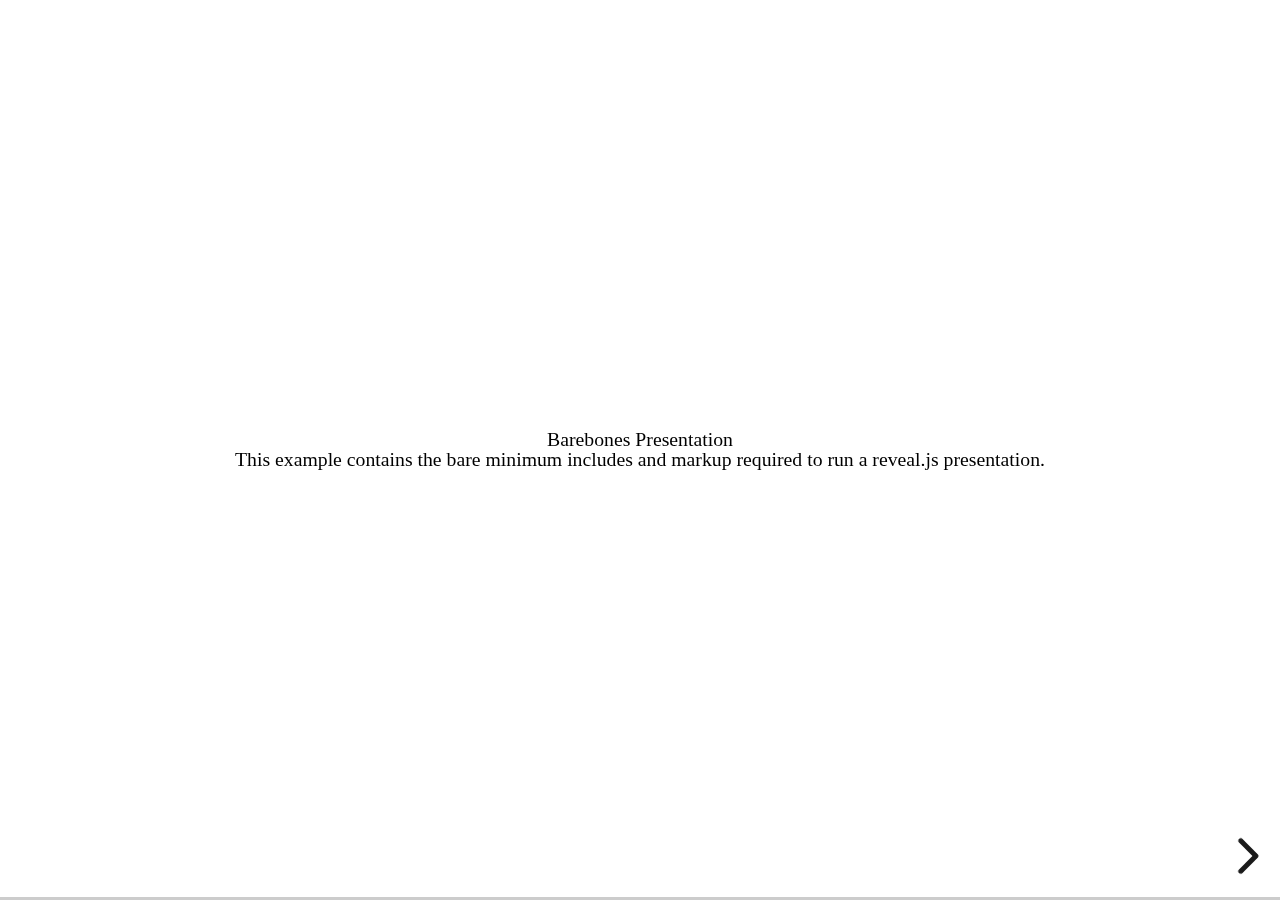
<file: reveal.js-3.7.0/test/examples/barebones.html>
<!doctype html>
<html lang="en">

	<head>
		<meta charset="utf-8">

		<title>reveal.js - Barebones</title>

		<link rel="stylesheet" href="../../css/reveal.css">
	</head>

	<body>

		<div class="reveal">

			<div class="slides">

				<section>
					<h2>Barebones Presentation</h2>
					<p>This example contains the bare minimum includes and markup required to run a reveal.js presentation.</p>
				</section>

				<section>
					<h2>No Theme</h2>
					<p>There's no theme included, so it will fall back on browser defaults.</p>
				</section>

			</div>

		</div>

		<script src="../../js/reveal.js"></script>

		<script>

			Reveal.initialize();

		</script>

	</body>
</html>
</file>
<file: reveal.js-3.7.0/css/theme/black.css>
/**
 * Black theme for reveal.js. This is the opposite of the 'white' theme.
 *
 * By Hakim El Hattab, http://hakim.se
 */
@import url(../../lib/font/source-sans-pro/source-sans-pro.css);
section.has-light-background, section.has-light-background h1, section.has-light-background h2, section.has-light-background h3, section.has-light-background h4, section.has-light-background h5, section.has-light-background h6 {
  color: #222; }

/*********************************************
 * GLOBAL STYLES
 *********************************************/
body {
  background: #222;
  background-color: #222; }

.reveal {
  font-family: "Source Sans Pro", Helvetica, sans-serif;
  font-size: 42px;
  font-weight: normal;
  color: #fff; }

::selection {
  color: #fff;
  background: #bee4fd;
  text-shadow: none; }

::-moz-selection {
  color: #fff;
  background: #bee4fd;
  text-shadow: none; }

.reveal .slides section,
.reveal .slides section > section {
  line-height: 1.3;
  font-weight: inherit; }

/*********************************************
 * HEADERS
 *********************************************/
.reveal h1,
.reveal h2,
.reveal h3,
.reveal h4,
.reveal h5,
.reveal h6 {
  margin: 0 0 20px 0;
  color: #fff;
  font-family: "Source Sans Pro", Helvetica, sans-serif;
  font-weight: 600;
  line-height: 1.2;
  letter-spacing: normal;
  text-transform: uppercase;
  text-shadow: none;
  word-wrap: break-word; }

.reveal h1 {
  font-size: 2.5em; }

.reveal h2 {
  font-size: 1.6em; }

.reveal h3 {
  font-size: 1.3em; }

.reveal h4 {
  font-size: 1em; }

.reveal h1 {
  text-shadow: none; }

/*********************************************
 * OTHER
 *********************************************/
.reveal p {
  margin: 20px 0;
  line-height: 1.3; }

/* Ensure certain elements are never larger than the slide itself */
.reveal img,
.reveal video,
.reveal iframe {
  max-width: 95%;
  max-height: 95%; }

.reveal strong,
.reveal b {
  font-weight: bold; }

.reveal em {
  font-style: italic; }

.reveal ol,
.reveal dl,
.reveal ul {
  display: inline-block;
  text-align: left;
  margin: 0 0 0 1em; }

.reveal ol {
  list-style-type: decimal; }

.reveal ul {
  list-style-type: disc; }

.reveal ul ul {
  list-style-type: square; }

.reveal ul ul ul {
  list-style-type: circle; }

.reveal ul ul,
.reveal ul ol,
.reveal ol ol,
.reveal ol ul {
  display: block;
  margin-left: 40px; }

.reveal dt {
  font-weight: bold; }

.reveal dd {
  margin-left: 40px; }

.reveal blockquote {
  display: block;
  position: relative;
  width: 70%;
  margin: 20px auto;
  padding: 5px;
  font-style: italic;
  background: rgba(255, 255, 255, 0.05);
  box-shadow: 0px 0px 2px rgba(0, 0, 0, 0.2); }

.reveal blockquote p:first-child,
.reveal blockquote p:last-child {
  display: inline-block; }

.reveal q {
  font-style: italic; }

.reveal pre {
  display: block;
  position: relative;
  width: 90%;
  margin: 20px auto;
  text-align: left;
  font-size: 0.55em;
  font-family: monospace;
  line-height: 1.2em;
  word-wrap: break-word;
  box-shadow: 0px 0px 6px rgba(0, 0, 0, 0.3); }

.reveal code {
  font-family: monospace;
  text-transform: none; }

.reveal pre code {
  display: block;
  padding: 5px;
  overflow: auto;
  max-height: 400px;
  word-wrap: normal; }

.reveal table {
  margin: auto;
  border-collapse: collapse;
  border-spacing: 0; }

.reveal table th {
  font-weight: bold; }

.reveal table th,
.reveal table td {
  text-align: left;
  padding: 0.2em 0.5em 0.2em 0.5em;
  border-bottom: 1px solid; }

.reveal table th[align="center"],
.reveal table td[align="center"] {
  text-align: center; }

.reveal table th[align="right"],
.reveal table td[align="right"] {
  text-align: right; }

.reveal table tbody tr:last-child th,
.reveal table tbody tr:last-child td {
  border-bottom: none; }

.reveal sup {
  vertical-align: super;
  font-size: smaller; }

.reveal sub {
  vertical-align: sub;
  font-size: smaller; }

.reveal small {
  display: inline-block;
  font-size: 0.6em;
  line-height: 1.2em;
  vertical-align: top; }

.reveal small * {
  vertical-align: top; }

/*********************************************
 * LINKS
 *********************************************/
.reveal a {
  color: #42affa;
  text-decoration: none;
  -webkit-transition: color .15s ease;
  -moz-transition: color .15s ease;
  transition: color .15s ease; }

.reveal a:hover {
  color: #8dcffc;
  text-shadow: none;
  border: none; }

.reveal .roll span:after {
  color: #fff;
  background: #068de9; }

/*********************************************
 * IMAGES
 *********************************************/
.reveal section img {
  margin: 15px 0px;
  background: rgba(255, 255, 255, 0.12);
  border: 4px solid #fff;
  box-shadow: 0 0 10px rgba(0, 0, 0, 0.15); }

.reveal section img.plain {
  border: 0;
  box-shadow: none; }

.reveal a img {
  -webkit-transition: all .15s linear;
  -moz-transition: all .15s linear;
  transition: all .15s linear; }

.reveal a:hover img {
  background: rgba(255, 255, 255, 0.2);
  border-color: #42affa;
  box-shadow: 0 0 20px rgba(0, 0, 0, 0.55); }

/*********************************************
 * NAVIGATION CONTROLS
 *********************************************/
.reveal .controls {
  color: #42affa; }

/*********************************************
 * PROGRESS BAR
 *********************************************/
.reveal .progress {
  background: rgba(0, 0, 0, 0.2);
  color: #42affa; }

.reveal .progress span {
  -webkit-transition: width 800ms cubic-bezier(0.26, 0.86, 0.44, 0.985);
  -moz-transition: width 800ms cubic-bezier(0.26, 0.86, 0.44, 0.985);
  transition: width 800ms cubic-bezier(0.26, 0.86, 0.44, 0.985); }

/*********************************************
 * PRINT BACKGROUND
 *********************************************/
@media print {
  .backgrounds {
    background-color: #222; } }
</file>
<file: reveal.js-3.7.0/lib/css/zenburn.css>
/*

Zenburn style from voldmar.ru (c) Vladimir Epifanov <voldmar@voldmar.ru>
based on dark.css by Ivan Sagalaev

*/

.hljs {
  display: block;
  overflow-x: auto;
  padding: 0.5em;
  background: #3f3f3f;
  color: #dcdcdc;
}

.hljs-keyword,
.hljs-selector-tag,
.hljs-tag {
  color: #e3ceab;
}

.hljs-template-tag {
  color: #dcdcdc;
}

.hljs-number {
  color: #8cd0d3;
}

.hljs-variable,
.hljs-template-variable,
.hljs-attribute {
  color: #efdcbc;
}

.hljs-literal {
  color: #efefaf;
}

.hljs-subst {
  color: #8f8f8f;
}

.hljs-title,
.hljs-name,
.hljs-selector-id,
.hljs-selector-class,
.hljs-section,
.hljs-type {
  color: #efef8f;
}

.hljs-symbol,
.hljs-bullet,
.hljs-link {
  color: #dca3a3;
}

.hljs-deletion,
.hljs-string,
.hljs-built_in,
.hljs-builtin-name {
  color: #cc9393;
}

.hljs-addition,
.hljs-comment,
.hljs-quote,
.hljs-meta {
  color: #7f9f7f;
}


.hljs-emphasis {
  font-style: italic;
}

.hljs-strong {
  font-weight: bold;
}
</file>
<file: reveal.js-3.7.0/talks/oss_2018/css/base.css>
/**
 * A simple theme for reveal.js presentations, similar
 * to the default theme. The accent color is darkblue.
 *
 * This theme is Copyright (C) 2012 Owen Versteeg, https://github.com/StereotypicalApps. It is MIT licensed.
 * reveal.js is Copyright (C) 2011-2012 Hakim El Hattab, http://hakim.se
 */
@import url(https://fonts.googleapis.com/css?family=News+Cycle:400,700);
@import url(https://fonts.googleapis.com/css?family=Lato:400,700,400italic,700italic);
section.has-dark-background, section.has-dark-background h1, section.has-dark-background h2, section.has-dark-background h3, section.has-dark-background h4, section.has-dark-background h5, section.has-dark-background h6 {
  color: #fff; }

/*********************************************
 * GLOBAL STYLES
 *********************************************/
body {
  background: #fff;
  background-color: #fff; }

.reveal {
  font-family: 'ProximaNova-Regular', sans-serif; 
  font-size: 40px;
  font-weight: normal;
  color: #595959; }

::selection {
  color: #fff;
  background: rgba(0, 0, 0, 0.99);
  text-shadow: none; }

::-moz-selection {
  color: #fff;
  background: rgba(0, 0, 0, 0.99);
  text-shadow: none; }

.reveal .slides section,
.reveal .slides section > section {
  line-height: 1.3;
  font-weight: inherit; }

/*********************************************
 * HEADERS
 *********************************************/
.reveal h1,
.reveal h2,
.reveal h3,
.reveal h4,
.reveal h5,
.reveal h6 {
  margin: 0 0 20px 0;
  color: #595959;
  /*font-family: "News Cycle", Impact, sans-serif;*/
  font-family: 'ProximaNova-Regular', sans-serif; 
  font-weight: normal;
  line-height: 1.2;
  letter-spacing: normal;
  text-transform: none;
  text-shadow: none;
  word-wrap: break-word; }

.reveal h1 {
  font-size: 3.77em; }

.reveal h2 {
  font-size: 2.11em; }

.reveal h3 {
  font-size: 1.55em; }

.reveal h4 {
  font-size: 1em; }

.reveal h1 {
  text-shadow: none; }

/*********************************************
 * OTHER
 *********************************************/
.reveal p {
  margin: 20px 0;
  line-height: 1.3; }

/* Ensure certain elements are never larger than the slide itself */
.reveal img,
.reveal video,
.reveal iframe {
  max-width: 95%;
  max-height: 95%; }

.reveal strong,
.reveal b {
  font-weight: bold; }

.reveal em {
  font-style: italic; }

.reveal ol,
.reveal dl,
.reveal ul {
  display: inline-block;
  text-align: left;
  margin: 0 0 0 1em; }

.reveal ol {
  list-style-type: decimal; }

.reveal ul {
  list-style-type: disc; }

.reveal ul ul {
  list-style-type: square; }

.reveal ul ul ul {
  list-style-type: circle; }

.reveal ul ul,
.reveal ul ol,
.reveal ol ol,
.reveal ol ul {
  display: block;
  margin-left: 40px; }

.reveal dt {
  font-weight: bold; }

.reveal dd {
  margin-left: 40px; }

.reveal blockquote {
  display: block;
  position: relative;
  width: 70%;
  margin: 20px auto;
  padding: 5px;
  font-style: italic;
  background: rgba(255, 255, 255, 0.05);
  box-shadow: 0px 0px 2px rgba(0, 0, 0, 0.2); }

.reveal blockquote p:first-child,
.reveal blockquote p:last-child {
  display: inline-block; }

.reveal q {
  font-style: italic; }

.reveal pre {
  display: block;
  position: relative;
  width: 90%;
  margin: 20px auto;
  text-align: left;
  font-size: 0.55em;
  font-family: monospace;
  line-height: 1.2em;
  word-wrap: break-word;
  box-shadow: 0px 0px 6px rgba(0, 0, 0, 0.3); }

.reveal code {
  font-family: monospace;
  text-transform: none; }

.reveal pre code {
  display: block;
  padding: 5px;
  overflow: break-word;
  max-height: 400px;
  word-wrap: break-word; }

.reveal table {
  margin: auto;
  border-collapse: collapse;
  border-spacing: 0; }

.reveal table th {
  font-weight: bold; }

.reveal table th,
.reveal table td {
  text-align: left;
  padding: 0.2em 0.5em 0.2em 0.5em;
  border-bottom: 1px solid; }

.reveal table th[align="center"],
.reveal table td[align="center"] {
  text-align: center; }

.reveal table th[align="right"],
.reveal table td[align="right"] {
  text-align: right; }

.reveal table tbody tr:last-child th,
.reveal table tbody tr:last-child td {
  border-bottom: none; }

.reveal sup {
  vertical-align: super;
  font-size: smaller; }

.reveal sub {
  vertical-align: sub;
  font-size: smaller; }

.reveal small {
  display: inline-block;
  font-size: 0.6em;
  line-height: 1.2em;
  vertical-align: top; }

.reveal small * {
  vertical-align: top; }

/*********************************************
 * LINKS
 *********************************************/
.reveal a {
  color: #00008B;
  text-decoration: none;
  -webkit-transition: color .15s ease;
  -moz-transition: color .15s ease;
  transition: color .15s ease; }

.reveal a:hover {
  color: #0000f1;
  text-shadow: none;
  border: none; }

.reveal .roll span:after {
  color: #fff;
  background: #00003f; }

/*********************************************
 * IMAGES
 *********************************************/
.reveal section img {
  margin: 15px 0px;
  background: rgba(255, 255, 255, 0.12);
  border: 4px solid #000;
  box-shadow: 0 0 10px rgba(0, 0, 0, 0.15); }

.reveal section img.plain {
  border: 0;
  box-shadow: none; }

.reveal a img {
  -webkit-transition: all .15s linear;
  -moz-transition: all .15s linear;
  transition: all .15s linear; }

.reveal a:hover img {
  background: rgba(255, 255, 255, 0.2);
  border-color: #00008B;
  box-shadow: 0 0 20px rgba(0, 0, 0, 0.55); }

/*********************************************
 * NAVIGATION CONTROLS
 *********************************************/
.reveal .controls {
  color: #00008B; }

/*********************************************
 * PROGRESS BAR
 *********************************************/
.reveal .progress {
  background: rgba(0, 0, 0, 0.2);
  color: #00008B; }

.reveal .progress span {
  -webkit-transition: width 800ms cubic-bezier(0.26, 0.86, 0.44, 0.985);
  -moz-transition: width 800ms cubic-bezier(0.26, 0.86, 0.44, 0.985);
  transition: width 800ms cubic-bezier(0.26, 0.86, 0.44, 0.985); }

/*********************************************
 * PRINT BACKGROUND
 *********************************************/
@media print {
  .backgrounds {
    background-color: #fff; } }
</file>
<file: reveal.js-3.7.0/test/qunit-2.5.0.css>
/*!
 * QUnit 2.5.0
 * https://qunitjs.com/
 *
 * Copyright jQuery Foundation and other contributors
 * Released under the MIT license
 * https://jquery.org/license
 *
 * Date: 2018-01-10T02:56Z
 */

/** Font Family and Sizes */

#qunit-tests, #qunit-header, #qunit-banner, #qunit-testrunner-toolbar, #qunit-filteredTest, #qunit-userAgent, #qunit-testresult {
	font-family: "Helvetica Neue Light", "HelveticaNeue-Light", "Helvetica Neue", Calibri, Helvetica, Arial, sans-serif;
}

#qunit-testrunner-toolbar, #qunit-filteredTest, #qunit-userAgent, #qunit-testresult, #qunit-tests li { font-size: small; }
#qunit-tests { font-size: smaller; }


/** Resets */

#qunit-tests, #qunit-header, #qunit-banner, #qunit-filteredTest, #qunit-userAgent, #qunit-testresult, #qunit-modulefilter {
	margin: 0;
	padding: 0;
}


/** Header (excluding toolbar) */

#qunit-header {
	padding: 0.5em 0 0.5em 1em;

	color: #8699A4;
	background-color: #0D3349;

	font-size: 1.5em;
	line-height: 1em;
	font-weight: 400;

	border-radius: 5px 5px 0 0;
}

#qunit-header a {
	text-decoration: none;
	color: #C2CCD1;
}

#qunit-header a:hover,
#qunit-header a:focus {
	color: #FFF;
}

#qunit-banner {
	height: 5px;
}

#qunit-filteredTest {
	padding: 0.5em 1em 0.5em 1em;
	color: #366097;
	background-color: #F4FF77;
}

#qunit-userAgent {
	padding: 0.5em 1em 0.5em 1em;
	color: #FFF;
	background-color: #2B81AF;
	text-shadow: rgba(0, 0, 0, 0.5) 2px 2px 1px;
}


/** Toolbar */

#qunit-testrunner-toolbar {
	padding: 0.5em 1em 0.5em 1em;
	color: #5E740B;
	background-color: #EEE;
}

#qunit-testrunner-toolbar .clearfix {
	height: 0;
	clear: both;
}

#qunit-testrunner-toolbar label {
	display: inline-block;
}

#qunit-testrunner-toolbar input[type=checkbox],
#qunit-testrunner-toolbar input[type=radio] {
	margin: 3px;
	vertical-align: -2px;
}

#qunit-testrunner-toolbar input[type=text] {
	box-sizing: border-box;
	height: 1.6em;
}

.qunit-url-config,
.qunit-filter,
#qunit-modulefilter {
	display: inline-block;
	line-height: 2.1em;
}

.qunit-filter,
#qunit-modulefilter {
	float: right;
	position: relative;
	margin-left: 1em;
}

.qunit-url-config label {
	margin-right: 0.5em;
}

#qunit-modulefilter-search {
	box-sizing: border-box;
	width: 400px;
}

#qunit-modulefilter-search-container:after {
	position: absolute;
	right: 0.3em;
	content: "\25bc";
	color: black;
}

#qunit-modulefilter-dropdown {
	/* align with #qunit-modulefilter-search */
	box-sizing: border-box;
	width: 400px;
	position: absolute;
	right: 0;
	top: 50%;
	margin-top: 0.8em;

	border: 1px solid #D3D3D3;
	border-top: none;
	border-radius: 0 0 .25em .25em;
	color: #000;
	background-color: #F5F5F5;
	z-index: 99;
}

#qunit-modulefilter-dropdown a {
	color: inherit;
	text-decoration: none;
}

#qunit-modulefilter-dropdown .clickable.checked {
	font-weight: bold;
	color: #000;
	background-color: #D2E0E6;
}

#qunit-modulefilter-dropdown .clickable:hover {
	color: #FFF;
	background-color: #0D3349;
}

#qunit-modulefilter-actions {
	display: block;
	overflow: auto;

	/* align with #qunit-modulefilter-dropdown-list */
	font: smaller/1.5em sans-serif;
}

#qunit-modulefilter-dropdown #qunit-modulefilter-actions > * {
	box-sizing: border-box;
	max-height: 2.8em;
	display: block;
	padding: 0.4em;
}

#qunit-modulefilter-dropdown #qunit-modulefilter-actions > button {
	float: right;
	font: inherit;
}

#qunit-modulefilter-dropdown #qunit-modulefilter-actions > :last-child {
	/* insert padding to align with checkbox margins */
	padding-left: 3px;
}

#qunit-modulefilter-dropdown-list {
	max-height: 200px;
	overflow-y: auto;
	margin: 0;
	border-top: 2px groove threedhighlight;
	padding: 0.4em 0 0;
	font: smaller/1.5em sans-serif;
}

#qunit-modulefilter-dropdown-list li {
	white-space: nowrap;
	overflow: hidden;
	text-overflow: ellipsis;
}

#qunit-modulefilter-dropdown-list .clickable {
	display: block;
	padding-left: 0.15em;
}


/** Tests: Pass/Fail */

#qunit-tests {
	list-style-position: inside;
}

#qunit-tests li {
	padding: 0.4em 1em 0.4em 1em;
	border-bottom: 1px solid #FFF;
	list-style-position: inside;
}

#qunit-tests > li {
	display: none;
}

#qunit-tests li.running,
#qunit-tests li.pass,
#qunit-tests li.fail,
#qunit-tests li.skipped,
#qunit-tests li.aborted {
	display: list-item;
}

#qunit-tests.hidepass {
	position: relative;
}

#qunit-tests.hidepass li.running,
#qunit-tests.hidepass li.pass:not(.todo) {
	visibility: hidden;
	position: absolute;
	width:   0;
	height:  0;
	padding: 0;
	border:  0;
	margin:  0;
}

#qunit-tests li strong {
	cursor: pointer;
}

#qunit-tests li.skipped strong {
	cursor: default;
}

#qunit-tests li a {
	padding: 0.5em;
	color: #C2CCD1;
	text-decoration: none;
}

#qunit-tests li p a {
	padding: 0.25em;
	color: #6B6464;
}
#qunit-tests li a:hover,
#qunit-tests li a:focus {
	color: #000;
}

#qunit-tests li .runtime {
	float: right;
	font-size: smaller;
}

.qunit-assert-list {
	margin-top: 0.5em;
	padding: 0.5em;

	background-color: #FFF;

	border-radius: 5px;
}

.qunit-source {
	margin: 0.6em 0 0.3em;
}

.qunit-collapsed {
	display: none;
}

#qunit-tests table {
	border-collapse: collapse;
	margin-top: 0.2em;
}

#qunit-tests th {
	text-align: right;
	vertical-align: top;
	padding: 0 0.5em 0 0;
}

#qunit-tests td {
	vertical-align: top;
}

#qunit-tests pre {
	margin: 0;
	white-space: pre-wrap;
	word-wrap: break-word;
}

#qunit-tests del {
	color: #374E0C;
	background-color: #E0F2BE;
	text-decoration: none;
}

#qunit-tests ins {
	color: #500;
	background-color: #FFCACA;
	text-decoration: none;
}

/*** Test Counts */

#qunit-tests b.counts                       { color: #000; }
#qunit-tests b.passed                       { color: #5E740B; }
#qunit-tests b.failed                       { color: #710909; }

#qunit-tests li li {
	padding: 5px;
	background-color: #FFF;
	border-bottom: none;
	list-style-position: inside;
}

/*** Passing Styles */

#qunit-tests li li.pass {
	color: #3C510C;
	background-color: #FFF;
	border-left: 10px solid #C6E746;
}

#qunit-tests .pass                          { color: #528CE0; background-color: #D2E0E6; }
#qunit-tests .pass .test-name               { color: #366097; }

#qunit-tests .pass .test-actual,
#qunit-tests .pass .test-expected           { color: #999; }

#qunit-banner.qunit-pass                    { background-color: #C6E746; }

/*** Failing Styles */

#qunit-tests li li.fail {
	color: #710909;
	background-color: #FFF;
	border-left: 10px solid #EE5757;
	white-space: pre;
}

#qunit-tests > li:last-child {
	border-radius: 0 0 5px 5px;
}

#qunit-tests .fail                          { color: #000; background-color: #EE5757; }
#qunit-tests .fail .test-name,
#qunit-tests .fail .module-name             { color: #000; }

#qunit-tests .fail .test-actual             { color: #EE5757; }
#qunit-tests .fail .test-expected           { color: #008000; }

#qunit-banner.qunit-fail                    { background-color: #EE5757; }


/*** Aborted tests */
#qunit-tests .aborted { color: #000; background-color: orange; }
/*** Skipped tests */

#qunit-tests .skipped {
	background-color: #EBECE9;
}

#qunit-tests .qunit-todo-label,
#qunit-tests .qunit-skipped-label {
	background-color: #F4FF77;
	display: inline-block;
	font-style: normal;
	color: #366097;
	line-height: 1.8em;
	padding: 0 0.5em;
	margin: -0.4em 0.4em -0.4em 0;
}

#qunit-tests .qunit-todo-label {
	background-color: #EEE;
}

/** Result */

#qunit-testresult {
	color: #2B81AF;
	background-color: #D2E0E6;

	border-bottom: 1px solid #FFF;
}
#qunit-testresult .clearfix {
	height: 0;
	clear: both;
}
#qunit-testresult .module-name {
	font-weight: 700;
}
#qunit-testresult-display {
	padding: 0.5em 1em 0.5em 1em;
	width: 85%;
	float:left;
}
#qunit-testresult-controls {
	padding: 0.5em 1em 0.5em 1em;
  width: 10%;
	float:left;
}

/** Fixture */

#qunit-fixture {
	position: absolute;
	top: -10000px;
	left: -10000px;
	width: 1000px;
	height: 1000px;
}
</file>
